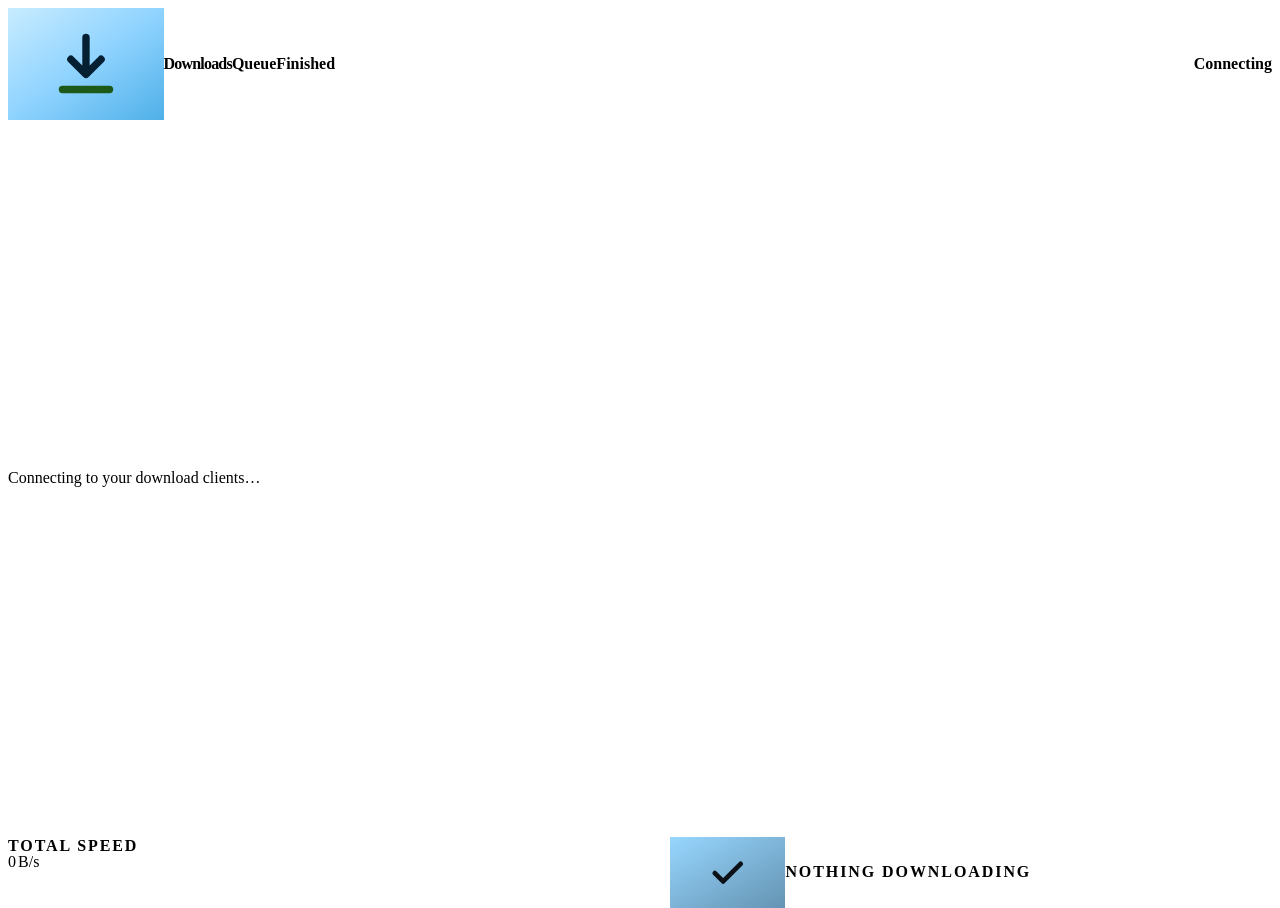
<file: plugins/download-clients/view/index.html>
<!doctype html>
<html lang="en">
<head>
<meta charset="utf-8">
<meta name="viewport" content="width=device-width,initial-scale=1">
<title>Downloads</title>
<link rel="stylesheet" href="style.css">
<script defer src="model.js"></script>
<script defer src="view.js"></script>
</head>
<body class="dl-surface">
<main class="downloads" id="main" data-show="now">
  <header class="top">
    <div class="brand">
      <span class="mark" aria-hidden="true"><svg viewBox="0 0 24 24"><path d="M12 4v10.5M7.5 10.5 12 15l4.5-4.5"/><path class="bar" d="M5 19.5h14"/></svg></span>
      <b>Downloads</b>
    </div>
    <div class="tabs" role="group" aria-label="Show">
      <button class="tab" id="tabNow" type="button" aria-pressed="true" data-pane="now">Speed</button>
      <button class="tab" id="tabQueue" type="button" aria-pressed="false" data-pane="queue">Queue <span class="count" id="tabQueueCount"></span></button>
      <button class="tab" id="tabDone" type="button" aria-pressed="false" data-pane="done">Finished</button>
    </div>
    <p class="stats" id="stats" aria-live="polite"></p>
    <div class="status" id="status" data-kind="loading" role="status">
      <span class="dot" aria-hidden="true"></span><span class="status-text" id="statusText">Connecting</span><span class="status-short" id="statusShort"></span>
      <button class="dl-button retry" id="statusRetry" type="button" data-retry hidden>Retry</button>
    </div>
  </header>

  <div class="stage" id="stage" hidden>
    <section class="pane now" id="nowPane" aria-label="Speed">
      <div class="meter">
        <svg class="trend" id="trend" viewBox="0 0 600 200" preserveAspectRatio="none" aria-hidden="true">
          <defs><linearGradient id="trendFill" x1="0" y1="0" x2="0" y2="1"><stop offset="0" class="from"/><stop offset="1" class="to"/></linearGradient></defs>
          <path class="area" id="trendArea" fill="url(#trendFill)"/><path class="line" id="trendLine" vector-effect="non-scaling-stroke"/>
        </svg>
        <div class="readout">
          <p class="eyebrow">Total speed</p>
          <p class="speed"><strong id="speed">0</strong><span class="unit" id="speedUnit">B/s</span></p>
          <p class="peak" id="peak"></p>
        </div>
      </div>
      <ul class="clients" id="clients" aria-label="Download clients"></ul>
    </section>

    <section class="pane queue" id="queuePane" aria-labelledby="queueTitle">
      <header class="pane-head"><h2 class="dl-caption" id="queueTitle">Queue</h2><span class="count" id="queueCount"></span></header>
      <div class="cards" id="cards" tabindex="0" aria-label="Downloads"></div>
      <article class="card idle" id="idle" hidden>
        <div class="head"><span class="tile" aria-hidden="true"><svg viewBox="0 0 24 24"><path d="M5 12.5l4.5 4.5L19 7.5"/></svg></span><p class="eyebrow">Nothing downloading</p></div>
        <h3 class="title" id="idleTitle"></h3>
        <p class="meta" id="idleMeta"></p>
      </article>
    </section>

    <section class="pane done" id="donePane" aria-labelledby="doneTitle">
      <header class="pane-head"><h2 class="dl-caption" id="doneTitle">Finished</h2><span class="count" id="doneCount"></span></header>
      <ol class="finished" id="finished" tabindex="0" aria-label="Finished downloads"></ol>
      <p class="dl-empty quiet" id="doneEmpty" hidden>Nothing has finished lately.</p>
    </section>
  </div>

  <p class="dl-loading whole" id="loading" role="status">Connecting to your download clients…</p>
  <div class="dl-error whole" id="failed" role="alert" hidden>
    <p id="failedText"></p>
    <div class="actions"><button class="dl-button" type="button" data-retry>Retry</button><button class="dl-button" type="button" data-settings>Check connections</button></div>
  </div>
  <p class="notice" id="notice" role="alert" hidden></p>
</main>
</body>
</html>
</file>
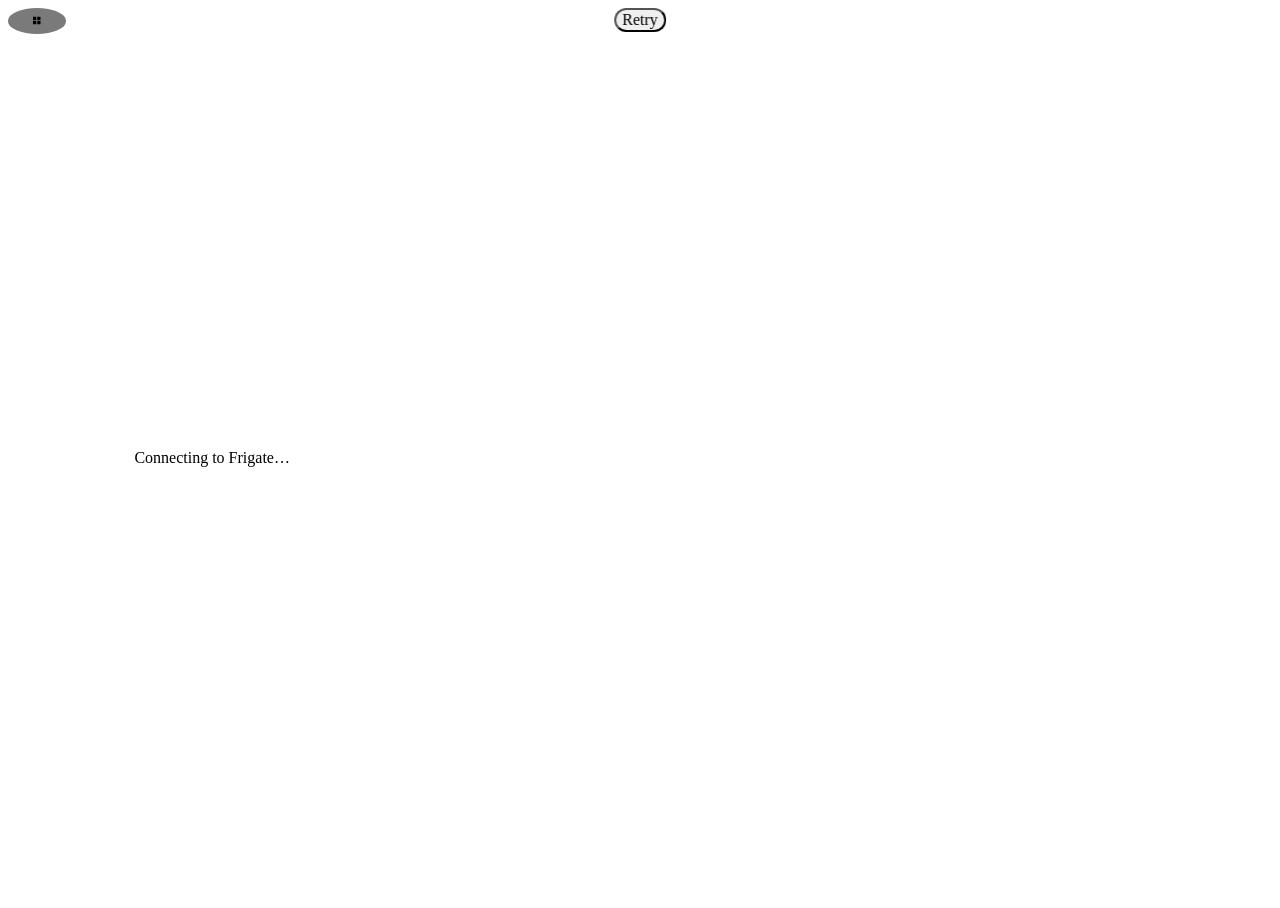
<file: plugins/frigate/view/index.html>
<!doctype html>
<html lang="en">
<head>
<meta charset="utf-8">
<meta name="viewport" content="width=device-width,initial-scale=1">
<title>Frigate</title>
<link rel="stylesheet" href="style.css">
<script defer src="model.js"></script>
<script defer src="player.js"></script>
<script defer src="crt.js"></script>
<script defer src="view.js"></script>
</head>
<body class="dl-surface">
<main class="frigate" id="main" data-look="standard" data-state="loading">
  <div class="wall" id="wall" aria-label="Cameras"></div>

  <button class="back" id="back" type="button" hidden aria-label="Show all cameras">
    <svg viewBox="0 0 24 24" aria-hidden="true"><path d="M4 4h7v7H4zM13 4h7v7h-7zM4 13h7v7H4zM13 13h7v7h-7z"/></svg>
  </button>

  <div class="banner" id="banner" role="status" hidden>
    <span class="banner-dot" aria-hidden="true"></span>
    <span class="banner-text" id="bannerText"></span>
    <button class="dl-button" type="button" data-retry>Retry</button>
    <button class="dl-button" type="button" data-fix hidden>Check connection</button>
  </div>

  <p class="dl-loading whole" id="loading" role="status">Connecting to Frigate…</p>
  <div class="dl-empty whole" id="unconnected" hidden>
    <p>Choose a Frigate connection for this widget.</p>
    <button class="dl-button" type="button" data-settings>Choose connection</button>
  </div>
  <div class="dl-empty whole" id="empty" hidden>
    <p id="emptyText"></p>
    <button class="dl-button" type="button" data-settings>Choose cameras</button>
  </div>
  <div class="dl-error whole" id="unavailable" role="alert" hidden>
    <p id="unavailableText"></p>
    <div class="actions"><button class="dl-button" type="button" data-retry>Retry</button><button class="dl-button" type="button" data-fix hidden>Check connection</button></div>
  </div>
  <div class="dl-error whole" id="stopped" role="alert" hidden>
    <p id="stoppedText"></p>
    <button class="dl-button" type="button" data-retry>Retry</button>
  </div>
</main>

<template id="tileTemplate">
  <div class="tile" role="button" tabindex="0">
    <div class="housing">
      <div class="bezel">
        <div class="screen">
          <img class="snap" alt="">
          <video class="video" muted playsinline disablepictureinpicture></video>
          <canvas class="paint" aria-hidden="true"></canvas>
          <canvas class="crt" aria-hidden="true"></canvas>
          <div class="noise" aria-hidden="true"></div>
          <div class="glass" aria-hidden="true"></div>
          <div class="pan" aria-hidden="true"><div class="pan-size"></div></div>
          <div class="osd" aria-hidden="true"><span class="osd-cam"></span><span class="osd-rec">● REC</span><span class="osd-date"></span><span class="osd-time"></span></div>
          <p class="message"></p>
          <span class="pill"><span class="pill-dot" aria-hidden="true"></span><span class="pill-text"></span></span>
          <span class="why"></span>
          <div class="caption">
            <span class="name"></span>
            <span class="detection"><span class="det-dot" aria-hidden="true"></span><span class="det-text"></span><span class="det-when"></span></span>
          </div>
        </div>
      </div>
      <div class="chin" aria-hidden="true">
        <span class="maker">NIGHTWATCH</span>
        <span class="model">CVM-1490</span>
        <span class="controls"><span class="knob"></span><span class="knob"></span><span class="power"><span class="led"></span></span></span>
      </div>
    </div>
  </div>
</template>
</body>
</html>
</file>
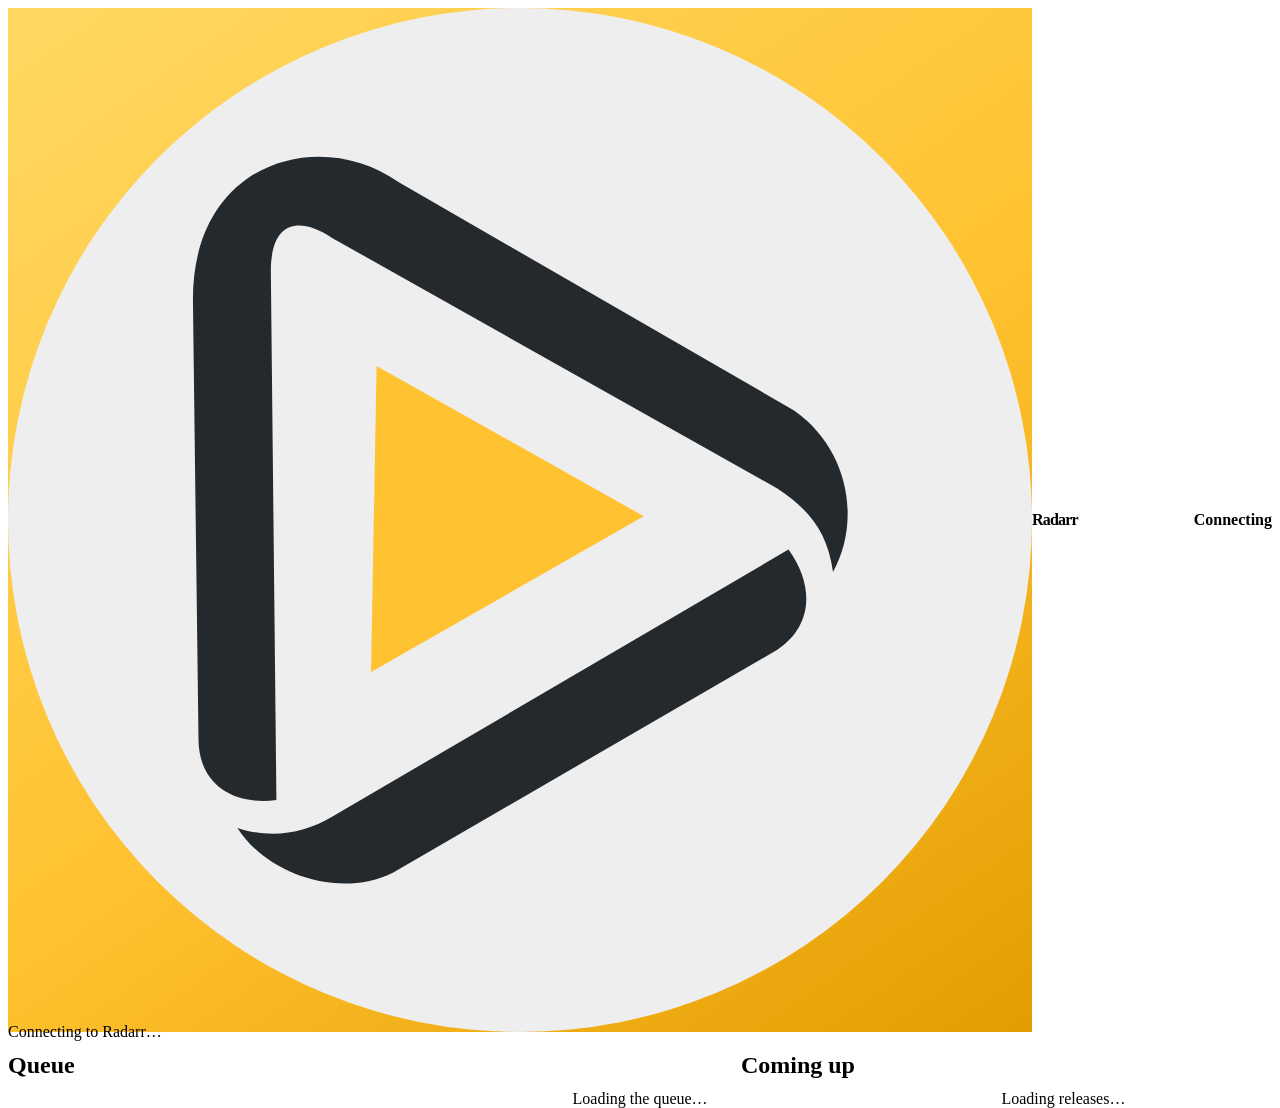
<file: plugins/radarr/view/index.html>
<!doctype html>
<html lang="en">
<head>
<meta charset="utf-8">
<meta name="viewport" content="width=device-width,initial-scale=1">
<title>Radarr</title>
<link rel="stylesheet" href="style.css">
<script defer src="model.js"></script>
<script defer src="view.js"></script>
</head>
<body class="dl-surface">
<main class="radarr" id="main" data-show="queue">
  <header class="top">
    <div class="brand">
      <img class="mark" src="logo.svg" alt="">
      <b>Radarr</b>
    </div>
    <p class="server" id="server"></p>
    <div class="tabs" role="group" aria-label="Show">
      <button class="tab" id="tabQueue" type="button" aria-pressed="true" data-pane="queue">Queue <span class="count" id="tabQueueCount"></span></button>
      <button class="tab" id="tabUpcoming" type="button" aria-pressed="false" data-pane="upcoming">Coming up <span class="count" id="tabUpcomingCount"></span></button>
    </div>
    <p class="stats" id="stats" aria-live="polite"></p>
    <div class="status" id="status" data-kind="loading" role="status">
      <span class="dot" aria-hidden="true"></span><span class="status-text" id="statusText">Connecting</span><span class="status-short" id="statusShort"></span>
      <button class="dl-button retry" id="statusRetry" type="button" data-retry hidden>Retry</button>
    </div>
  </header>

  <div class="stage" id="stage" hidden>
    <section class="pane queue" id="queuePane" aria-labelledby="queueTitle">
      <header class="pane-head"><h2 class="dl-caption" id="queueTitle">Queue</h2><span class="count" id="queueCount"></span></header>
      <div class="cards" id="queueCards" tabindex="0" aria-label="Downloads"></div>
      <article class="card idle" id="queueIdle" hidden>
        <div class="backdrop"><img alt=""></div>
        <div class="film">
          <div class="sleeve"><span class="ph"></span><img alt=""></div>
          <div class="copy">
            <p class="eyebrow">Nothing downloading</p>
            <h3 class="title" id="idleTitle"></h3>
            <p class="meta" id="idleMeta"></p>
          </div>
        </div>
      </article>
      <p class="dl-loading" id="queueLoading" role="status">Loading the queue…</p>
      <div class="dl-error" id="queueFailed" role="alert" hidden>
        <p id="queueFailedText"></p>
        <div class="actions"><button class="dl-button" type="button" data-retry>Retry</button><button class="dl-button" type="button" data-fix hidden>Check connection</button></div>
      </div>
    </section>

    <section class="pane upcoming" id="upcomingPane" aria-labelledby="upcomingTitle">
      <header class="pane-head"><h2 class="dl-caption" id="upcomingTitle">Coming up</h2><span class="count" id="upcomingCount"></span></header>
      <ol class="shelf" id="shelf" tabindex="0" aria-label="Releases coming up"></ol>
      <p class="dl-loading" id="upcomingLoading" role="status">Loading releases…</p>
      <div class="dl-empty" id="upcomingEmpty" hidden>
        <p id="upcomingEmptyText"></p>
        <button class="dl-button" type="button" data-settings>Change what’s shown</button>
      </div>
      <div class="dl-error" id="upcomingFailed" role="alert" hidden>
        <p id="upcomingFailedText"></p>
        <div class="actions"><button class="dl-button" type="button" data-retry>Retry</button><button class="dl-button" type="button" data-fix hidden>Check connection</button></div>
      </div>
    </section>
  </div>

  <p class="dl-loading whole" id="loading" role="status">Connecting to Radarr…</p>
  <div class="dl-empty whole" id="unconnected" hidden>
    <p>Choose a Radarr server for this widget.</p>
    <button class="dl-button" type="button" data-settings>Choose a server</button>
  </div>
  <div class="dl-error whole" id="unavailable" role="alert" hidden>
    <p id="unavailableText"></p>
    <div class="actions"><button class="dl-button" type="button" data-retry>Retry</button><button class="dl-button" type="button" data-fix hidden>Check connection</button></div>
  </div>
  <div class="dl-error whole" id="stopped" role="alert" hidden>
    <p id="stoppedText"></p>
    <button class="dl-button" type="button" data-retry>Retry</button>
  </div>
</main>
</body>
</html>
</file>
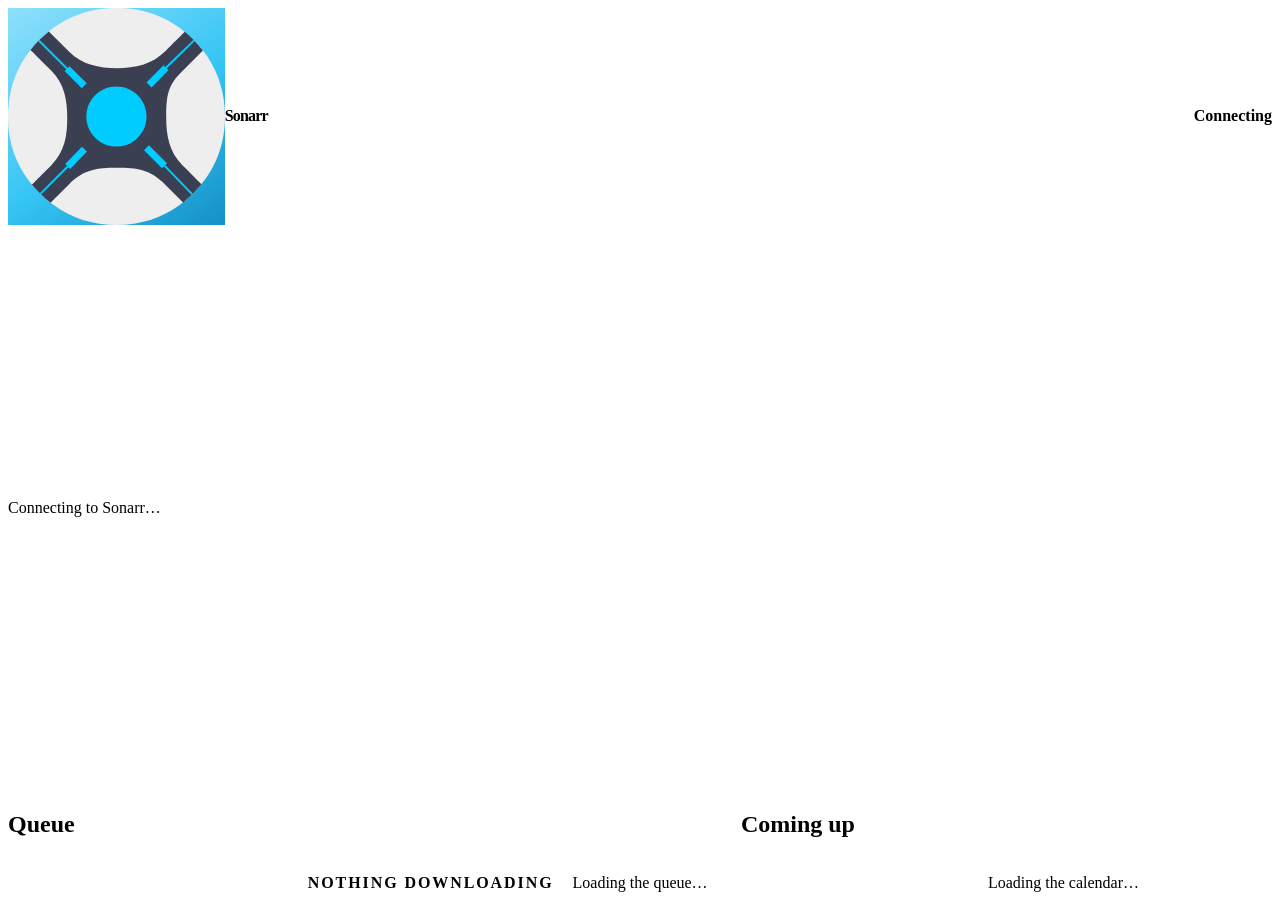
<file: plugins/sonarr/view/index.html>
<!doctype html>
<html lang="en">
<head>
<meta charset="utf-8">
<meta name="viewport" content="width=device-width,initial-scale=1">
<title>Sonarr</title>
<link rel="stylesheet" href="style.css">
<script defer src="model.js"></script>
<script defer src="view.js"></script>
</head>
<body class="dl-surface">
<main class="sonarr" id="main" data-show="upcoming">
  <header class="top">
    <div class="brand">
      <img class="mark" src="logo.svg" alt="">
      <b>Sonarr</b>
    </div>
    <p class="server" id="server"></p>
    <div class="tabs" role="group" aria-label="Show">
      <button class="tab" id="tabQueue" type="button" aria-pressed="false" data-pane="queue">Queue <span class="count" id="tabQueueCount"></span></button>
      <button class="tab" id="tabUpcoming" type="button" aria-pressed="true" data-pane="upcoming">Coming up <span class="count" id="tabUpcomingCount"></span></button>
    </div>
    <p class="stats" id="stats" aria-live="polite"></p>
    <div class="status" id="status" data-kind="loading" role="status">
      <span class="dot" aria-hidden="true"></span><span class="status-text" id="statusText">Connecting</span><span class="status-short" id="statusShort"></span>
      <button class="dl-button retry" id="statusRetry" type="button" data-retry hidden>Retry</button>
    </div>
  </header>

  <div class="stage" id="stage" hidden>
    <section class="pane queue" id="queuePane" aria-labelledby="queueTitle">
      <header class="pane-head"><h2 class="dl-caption" id="queueTitle">Queue</h2><span class="count" id="queueCount"></span></header>
      <div class="cards" id="queueCards" tabindex="0" aria-label="Downloads"></div>
      <article class="card idle" id="queueIdle" hidden>
        <div class="backdrop"><img alt=""></div>
        <div class="film">
          <div class="sleeve"><span class="ph"></span><img alt=""></div>
          <div class="copy">
            <p class="eyebrow">Nothing downloading</p>
            <h3 class="title" id="idleTitle"></h3>
            <p class="meta" id="idleMeta"></p>
          </div>
        </div>
      </article>
      <p class="dl-loading" id="queueLoading" role="status">Loading the queue…</p>
      <div class="dl-error" id="queueFailed" role="alert" hidden>
        <p id="queueFailedText"></p>
        <div class="actions"><button class="dl-button" type="button" data-retry>Retry</button><button class="dl-button" type="button" data-fix hidden>Check connection</button></div>
      </div>
    </section>

    <section class="pane upcoming" id="upcomingPane" aria-labelledby="upcomingTitle">
      <header class="pane-head"><h2 class="dl-caption" id="upcomingTitle">Coming up</h2><span class="count" id="upcomingCount"></span></header>
      <ol class="shelf" id="shelf" tabindex="0" aria-label="Episodes coming up"></ol>
      <p class="dl-loading" id="upcomingLoading" role="status">Loading the calendar…</p>
      <div class="dl-empty" id="upcomingEmpty" hidden>
        <p id="upcomingEmptyText"></p>
        <button class="dl-button" type="button" data-settings>Change what’s shown</button>
      </div>
      <div class="dl-error" id="upcomingFailed" role="alert" hidden>
        <p id="upcomingFailedText"></p>
        <div class="actions"><button class="dl-button" type="button" data-retry>Retry</button><button class="dl-button" type="button" data-fix hidden>Check connection</button></div>
      </div>
    </section>
  </div>

  <p class="dl-loading whole" id="loading" role="status">Connecting to Sonarr…</p>
  <div class="dl-empty whole" id="unconnected" hidden>
    <p>Choose a Sonarr connection for this widget.</p>
    <button class="dl-button" type="button" data-settings>Choose connection</button>
  </div>
  <div class="dl-error whole" id="unavailable" role="alert" hidden>
    <p id="unavailableText"></p>
    <div class="actions"><button class="dl-button" type="button" data-retry>Retry</button><button class="dl-button" type="button" data-fix hidden>Check connection</button></div>
  </div>
  <div class="dl-error whole" id="stopped" role="alert" hidden>
    <p id="stoppedText"></p>
    <button class="dl-button" type="button" data-retry>Retry</button>
  </div>
</main>
</body>
</html>
</file>
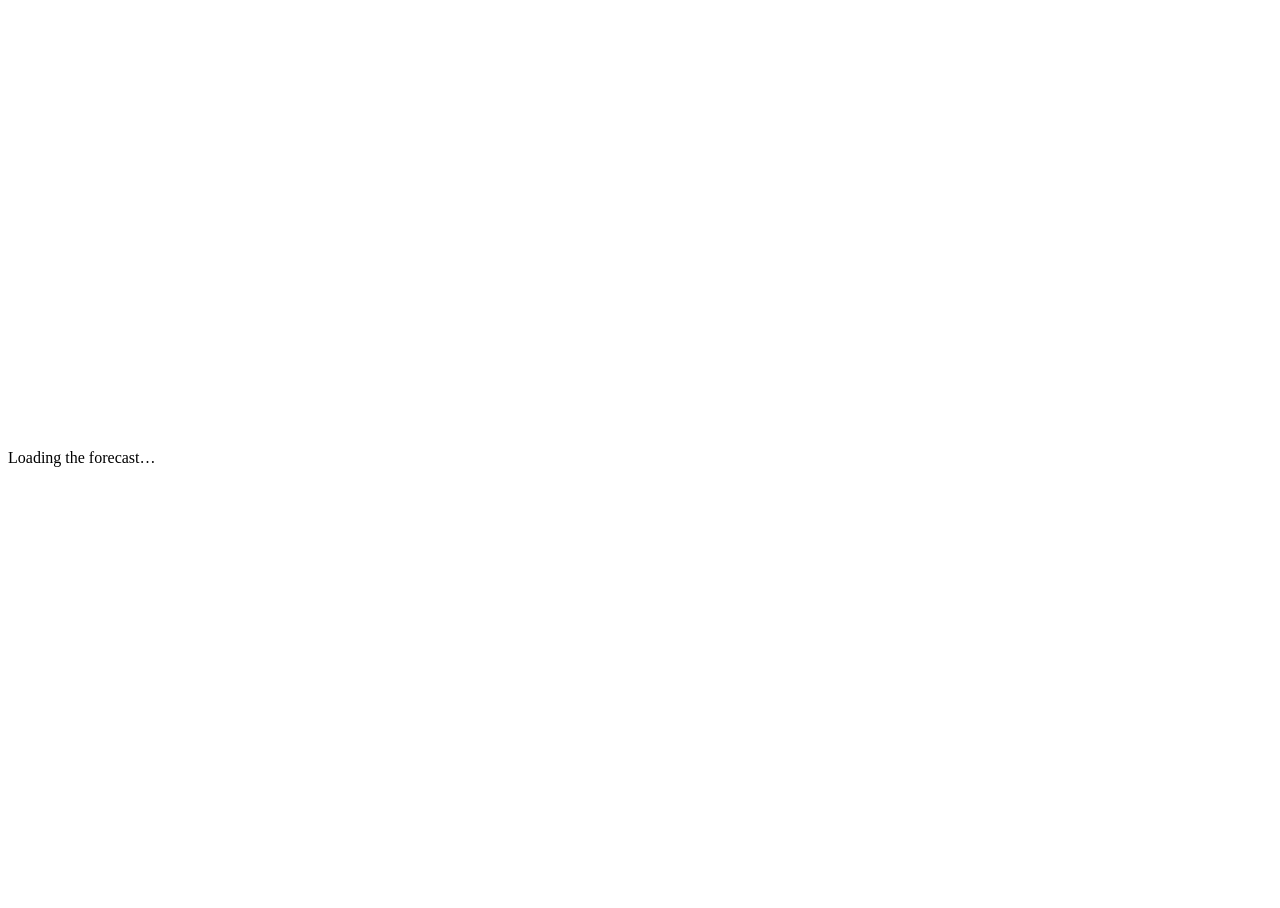
<file: plugins/weather-example/view/index.html>
<!doctype html>
<html lang="en">
<head>
<meta charset="utf-8">
<meta name="viewport" content="width=device-width,initial-scale=1">
<title>Weather (example)</title>
<link rel="stylesheet" href="style.css">
<script defer src="model.js"></script>
<script defer src="view.js"></script>
</head>
<body class="dl-surface">
<main class="weather">
  <div class="content" id="content" hidden>
    <section class="now" aria-live="polite">
      <p class="dl-caption place" id="place"></p>
      <p class="dl-reading"><strong id="temp">—</strong><span class="dl-unit" id="unit"></span></p>
      <p class="label" id="label"></p>
      <p class="detail" id="detail"></p>
      <p class="stale" id="stale" hidden><span id="staleText"></span><button class="dl-button" id="staleRetry" type="button">Retry</button></p>
    </section>
    <figure class="dl-panel next">
      <figcaption class="dl-caption">Next 24 hours</figcaption>
      <svg id="chart" viewBox="0 0 240 80" preserveAspectRatio="none" role="img" aria-label="Temperatures for the next 24 hours"></svg>
      <ol class="hours" id="hours"></ol>
    </figure>
  </div>
  <p class="dl-loading" id="loading" role="status">Loading the forecast…</p>
  <div class="dl-empty" id="empty" hidden>
    <p id="emptyText"></p>
    <button class="dl-button" id="emptyAction" type="button">Choose a place</button>
  </div>
  <div class="dl-error" id="failed" role="alert" hidden>
    <p id="failedText"></p>
    <button class="dl-button" id="retry" type="button">Retry</button>
  </div>
</main>
</body>
</html>
</file>
<file: plugins/download-clients/view/style.css>
/* Downloads. Type, panels, buttons and states come from Dashledge's ui kit (--dl-* tokens and
   dl-* classes), in the same design as Radarr. Colours of its own are the sky blue
   that identifies Downloads (its mark and the glow behind the header) and each product's colour
   (SABnzbd yellow, NZBGet green, qBittorrent blue), which says where a download comes from.
   Sizes are reference pixels times --dl-scale, so a placement keeps its physical size at the
   native viewport (2560 × 720 on the Edge). */
:root{
  --s:var(--dl-scale);
  --brand:#8fd3ff;
  --brand-2:#b6f36a;
  --sab:#f5c518;
  --nzbget:#5fbf55;
  --qbt:#4e8fe0;
  --glass:color-mix(in srgb,var(--dl-bg) 72%,transparent);
  --line:color-mix(in srgb,var(--dl-text) 12%,transparent);
  --well:color-mix(in srgb,var(--dl-text) 14%,transparent);
  --scrim:color-mix(in srgb,var(--dl-bg) 86%,transparent);
  --on-fill:var(--dl-bg);
  --warn:#f5c86a;
  --wash:color-mix(in srgb,var(--dl-accent) 16%,transparent);
  --radius-lg:calc(16px*var(--s));
  --radius-md:calc(10px*var(--s));
}
html,body{height:100%}
body{overflow:hidden;background:radial-gradient(ellipse 70% 120% at 0% -55%,color-mix(in srgb,var(--brand) 16%,transparent),transparent 62%),radial-gradient(ellipse 60% 90% at 100% 130%,color-mix(in srgb,var(--dl-accent) 9%,transparent),transparent 60%),var(--dl-bg)}
.downloads{box-sizing:border-box;height:100%;padding:calc(8px*var(--s)) var(--dl-gap) var(--dl-gap);display:grid;grid-template-rows:auto minmax(0,1fr);gap:calc(10px*var(--s))}
.downloads>.whole{grid-row:2;align-self:center}
.dl-error p{margin:0;max-width:32em}
.actions{display:flex;gap:var(--dl-gap);justify-content:center;flex-wrap:wrap}
button{font:inherit;color:inherit;touch-action:manipulation}
/* Each product's colour, for its tile and the glow behind its card. */
[data-type=sabnzbd]{--client:var(--sab)}
[data-type=nzbget]{--client:var(--nzbget)}
[data-type=qbittorrent]{--client:var(--qbt)}

/* ---- Header: the Downloads mark, the queue's figures and a live status chip. */
.top{display:flex;align-items:center;gap:calc(14px*var(--s));min-width:0;min-height:calc(52px*var(--s))}
.brand{display:flex;align-items:center;gap:calc(10px*var(--s));flex:none}
.mark{display:grid;place-items:center;width:calc(36px*var(--s));height:calc(36px*var(--s));border-radius:calc(10px*var(--s));background:linear-gradient(145deg,#c8ecff,var(--brand) 50%,#4fb0e8);box-shadow:0 calc(4px*var(--s)) calc(14px*var(--s)) color-mix(in srgb,var(--brand) 35%,transparent),inset 0 1px 0 #ffffff80}
.mark svg{width:72%;height:72%;fill:none;stroke:#062033;stroke-width:2.2;stroke-linecap:round;stroke-linejoin:round}
.mark .bar{stroke:#1d5a1a}
.brand b{font-size:calc(26px*var(--s));font-weight:740;letter-spacing:-.05em}
.stats{display:flex;justify-content:flex-end;gap:calc(18px*var(--s));flex:1 1 auto;min-width:0;margin:0;color:var(--dl-sub);font-size:calc(19px*var(--s));font-variant-numeric:tabular-nums;white-space:nowrap;overflow:hidden}
.stats span{display:inline-flex;align-items:center;gap:calc(18px*var(--s))}
.stats span+span::before{content:"";width:calc(4px*var(--s));height:calc(4px*var(--s));border-radius:50%;background:var(--dl-sub);opacity:.6}
.stats span:first-child{color:var(--dl-text);font-weight:600}
.stats [data-tone=warning]{color:var(--warn)}
.status{display:flex;align-items:center;gap:calc(9px*var(--s));flex:none;min-height:var(--dl-tap);padding:0 calc(16px*var(--s));box-sizing:border-box;border:1px solid var(--line);border-radius:999px;color:var(--dl-sub);font-size:calc(18px*var(--s));font-weight:620;white-space:nowrap}
.status:has(.retry:not([hidden])){padding-right:calc(5px*var(--s))}
.status-short{display:none}
.status .dot{width:calc(10px*var(--s));height:calc(10px*var(--s));border-radius:50%;background:currentColor;flex:none}
.status[data-kind=live]{color:var(--dl-accent);background:var(--wash);border-color:transparent}
.status[data-kind=live] .dot{box-shadow:0 0 0 calc(4px*var(--s)) var(--wash)}
.status[data-kind=idle]{color:var(--dl-text)}
.status[data-kind=idle] .dot{background:none;box-shadow:inset 0 0 0 calc(2px*var(--s)) var(--dl-accent)}
.status[data-kind=paused]{color:var(--dl-text)}
.status[data-kind=paused] .dot{border-radius:1px;width:calc(9px*var(--s));background:linear-gradient(90deg,currentColor 35%,transparent 35% 65%,currentColor 65%)}
.status[data-kind=stale]{color:var(--warn)}
.status .retry{min-height:var(--dl-tap);min-width:0;padding:0 calc(12px*var(--s));border-radius:999px;font-size:calc(16px*var(--s))}
/* The tabs show only where one pane fits at a time. */
.tabs{display:none;gap:calc(3px*var(--s));padding:calc(3px*var(--s));border:1px solid var(--line);border-radius:calc(12px*var(--s));background:var(--glass)}
.tab{display:inline-flex;align-items:center;gap:.45em;min-height:var(--dl-tap);padding:0 calc(16px*var(--s));border:0;border-radius:calc(9px*var(--s));background:none;color:var(--dl-sub);font-size:calc(18px*var(--s));font-weight:650;white-space:nowrap;cursor:pointer}
.tab[aria-pressed=true]{color:var(--dl-text);background:color-mix(in srgb,var(--dl-accent) 22%,var(--dl-panel))}
.tab:focus-visible{outline:2px solid var(--dl-accent);outline-offset:-2px}
.tab .count{color:var(--dl-accent);font-variant-numeric:tabular-nums}
.tab .count:empty{display:none}
.downloads[data-done=false] #tabDone{display:none}

/* ---- The stage: speed, the queue and what finished, side by side on the Edge. */
.stage{display:grid;grid-template-columns:minmax(0,.95fr) minmax(0,2fr) minmax(0,.9fr);gap:calc(18px*var(--s));min-height:0}
.downloads[data-done=false] .stage{grid-template-columns:minmax(0,.95fr) minmax(0,2.6fr)}
.downloads[data-done=false] #donePane{display:none}
.downloads[data-queue=empty] .stage{grid-template-columns:minmax(0,1.25fr) minmax(0,1.3fr) minmax(0,1.1fr)}
.pane{display:grid;grid-template-rows:auto minmax(0,1fr);gap:calc(8px*var(--s));min-height:0;min-width:0}
.pane-head{display:flex;align-items:baseline;justify-content:space-between;gap:var(--dl-gap);min-height:calc(30px*var(--s))}
.pane-head .count{color:var(--dl-sub);font-size:var(--dl-small);font-variant-numeric:tabular-nums}
.cards,.finished,.clients{scrollbar-width:none;overscroll-behavior:contain}
.cards::-webkit-scrollbar,.finished::-webkit-scrollbar,.clients::-webkit-scrollbar{display:none}
.cards:focus-visible,.finished:focus-visible{outline:2px solid var(--dl-accent);outline-offset:2px;border-radius:var(--radius-lg)}
.eyebrow{margin:0;font-size:var(--dl-small);font-weight:750;letter-spacing:.12em;text-transform:uppercase;color:var(--dl-sub);white-space:nowrap;overflow:hidden;text-overflow:ellipsis}

/* ---- Speed: the total reading over a live graph of the last few minutes, then each client. */
.now{grid-template-rows:minmax(0,1fr) auto;gap:calc(12px*var(--s))}
.meter{position:relative;isolation:isolate;display:grid;align-content:start;min-height:0;overflow:hidden;border:1px solid var(--line);border-radius:var(--radius-lg);background:linear-gradient(160deg,color-mix(in srgb,var(--brand) 9%,var(--dl-panel)),var(--dl-bg));box-shadow:0 calc(8px*var(--s)) calc(24px*var(--s)) #0006,inset 0 1px 0 var(--line);container-type:size}
/* The graph fills the lower part of the card, edge to edge, behind the reading's foot. */
.trend{position:absolute;left:0;right:0;bottom:0;z-index:-1;display:block;width:100%;height:58%;overflow:visible}
.trend .from{stop-color:var(--dl-accent);stop-opacity:.42}
.trend .to{stop-color:var(--dl-accent);stop-opacity:0}
.trend .line{fill:none;stroke:var(--dl-accent);stroke-width:calc(2.5px*var(--s));stroke-linejoin:round;filter:drop-shadow(0 0 calc(6px*var(--s)) color-mix(in srgb,var(--dl-accent) 70%,transparent))}
.downloads[data-paused=true] .trend{opacity:.35}
.readout{display:grid;grid-template-columns:minmax(0,1fr) auto;column-gap:var(--dl-gap);row-gap:calc(6px*var(--s));padding:calc(16px*var(--s)) calc(20px*var(--s))}
.readout .speed{grid-column:1/-1;text-shadow:0 calc(2px*var(--s)) calc(14px*var(--s)) var(--dl-bg)}
.readout p{margin:0}
.speed{display:flex;align-items:baseline;gap:.18em;min-width:0;white-space:nowrap;font-variant-numeric:tabular-nums;line-height:.92}
/* The reading fits the card's width and height: "123 MB/s" is about 3.6em wide. */
.speed strong{font-size:clamp(calc(40px*var(--s)),min(25cqi,30cqh),calc(150px*var(--s)));font-weight:300;letter-spacing:-.05em}
.speed .unit{font-size:clamp(calc(18px*var(--s)),min(8cqi,10cqh),calc(40px*var(--s)));color:var(--dl-sub);font-weight:500}
.peak{grid-area:1/2;color:var(--dl-sub);font-size:var(--dl-small);font-variant-numeric:tabular-nums;white-space:nowrap}
.clients{list-style:none;margin:0;padding:0;display:grid;gap:calc(6px*var(--s));max-height:calc(52vh);overflow-y:auto}
.client{display:grid;grid-template-columns:auto minmax(0,1fr) auto;grid-template-areas:"tile who act" "tile note act";align-items:center;column-gap:calc(12px*var(--s));row-gap:calc(2px*var(--s));padding:calc(8px*var(--s)) calc(8px*var(--s)) calc(8px*var(--s)) calc(10px*var(--s));border:1px solid var(--line);border-radius:var(--radius-md);background:var(--glass)}
.client .tile{grid-area:tile}
.client .who{grid-area:who;display:flex;gap:.5em;align-items:baseline;min-width:0;white-space:nowrap;overflow:hidden}
.client .who strong{font-weight:620;overflow:hidden;text-overflow:ellipsis}
.client .product{color:var(--dl-sub);font-size:var(--dl-small)}
.client .note{grid-area:note;color:var(--dl-sub);font-size:var(--dl-small);font-variant-numeric:tabular-nums;white-space:nowrap;overflow:hidden;text-overflow:ellipsis}
.client .act{grid-area:act;min-width:calc(var(--dl-tap)*2);min-height:var(--dl-tap);border-radius:999px}
.client .act[aria-pressed=true]{background:var(--wash);color:var(--dl-accent);border-color:transparent}
.client[data-state=failed] .note,.client[data-state=stale] .note{color:var(--warn)}
.client[data-state=failed],.client[data-state=stale]{border-color:color-mix(in srgb,var(--warn) 45%,transparent)}
.client[data-state=paused] .note{color:var(--dl-accent)}
/* A product's tile: its initials on its colour. */
.tile{display:grid;place-items:center;flex:none;width:calc(40px*var(--s));height:calc(40px*var(--s));border-radius:calc(10px*var(--s));background:linear-gradient(150deg,color-mix(in srgb,var(--client,var(--brand)) 92%,#fff),color-mix(in srgb,var(--client,var(--brand)) 70%,#000));color:#0c1017;font-size:calc(14px*var(--s));font-weight:800;letter-spacing:-.02em;box-shadow:0 calc(3px*var(--s)) calc(10px*var(--s)) color-mix(in srgb,var(--client,var(--brand)) 30%,transparent),inset 0 1px 0 #ffffff70}
.tile svg{width:62%;height:62%;fill:none;stroke:currentColor;stroke-width:2.6;stroke-linecap:round;stroke-linejoin:round}
.tile[data-logo]:not([data-logo=""]){background:none;box-shadow:none;border-radius:0}
.tile img{display:block;width:100%;height:100%}

/* ---- Queue cards: the product's colour glowing behind each download's name and progress. */
.cards[data-more=true]{mask-image:linear-gradient(90deg,#000 calc(100% - calc(60px*var(--s))),transparent)}
/* Cards share the width up to three at a time, but never shrink below a readable card. */
.cards{--min-card:calc(380px*var(--s));display:grid;grid-auto-flow:column;grid-auto-columns:max(min(100%,var(--min-card)),calc((100% - (var(--cols,1) - 1)*var(--dl-gap))/var(--cols,1)));gap:var(--dl-gap);overflow-x:auto;overflow-y:hidden;scroll-snap-type:x proximity;touch-action:pan-x;min-height:0}
.cards[hidden]{display:none}
.card{position:relative;isolation:isolate;display:grid;grid-template-rows:auto minmax(0,1fr) auto auto;gap:calc(10px*var(--s));min-width:0;min-height:0;margin:0;padding:calc(16px*var(--s)) calc(18px*var(--s)) calc(14px*var(--s));overflow:hidden;border:1px solid var(--line);border-radius:var(--radius-lg);background:radial-gradient(ellipse 90% 70% at 0% 0%,color-mix(in srgb,var(--client,var(--brand)) 22%,transparent),transparent 70%),linear-gradient(140deg,var(--dl-panel),var(--dl-bg));box-shadow:0 calc(8px*var(--s)) calc(24px*var(--s)) #0006,inset 0 1px 0 var(--line);scroll-snap-align:start}
.pane>.card{grid-row:2}
/* The product's initials, huge and faint, where a poster would be. */
.ghost{position:absolute;right:calc(-10px*var(--s));bottom:calc(-34px*var(--s));z-index:-1;font-size:calc(210px*var(--s));font-weight:900;letter-spacing:-.08em;line-height:1;color:var(--client,var(--brand));opacity:.07;pointer-events:none;user-select:none}
.ghost img{display:block;width:1em;height:1em}
.head{display:flex;align-items:center;gap:calc(12px*var(--s));min-width:0}
.label{display:grid;gap:calc(2px*var(--s));flex:1 1 auto;min-width:0}
.label p{margin:0}
.label .from{color:var(--dl-sub);font-size:var(--dl-small);white-space:nowrap;overflow:hidden;text-overflow:ellipsis}
.label .from:empty{display:none}
.card[data-tone=active] .eyebrow{color:var(--dl-accent)}
.card[data-tone=done] .eyebrow{color:var(--dl-text)}
.card[data-tone=warning] .eyebrow{color:var(--warn)}
.card[data-tone=failed] .eyebrow{color:var(--dl-danger)}
.toggle{flex:none;display:grid;place-items:center;width:var(--dl-tap);min-width:var(--dl-tap);height:var(--dl-tap);padding:0;border-radius:50%;background:var(--glass);border:1px solid var(--line);color:var(--dl-text)}
.toggle svg{width:calc(18px*var(--s));height:calc(18px*var(--s));fill:currentColor}
.toggle[aria-pressed=true]{background:var(--dl-accent);border-color:transparent;color:var(--on-fill)}
.title{margin:0;align-self:end;font-size:clamp(calc(22px*var(--s)),min(1.9vw,7vh),calc(40px*var(--s)));font-weight:700;letter-spacing:-.035em;line-height:1.08;overflow-wrap:anywhere;text-wrap:balance;overflow:hidden;display:-webkit-box;-webkit-box-orient:vertical;-webkit-line-clamp:4}
.meta{margin:0;color:var(--dl-sub);font-size:calc(18px*var(--s));line-height:1.3;font-variant-numeric:tabular-nums;white-space:nowrap;overflow:hidden;text-overflow:ellipsis}
.meta:empty{display:none}
.card[data-tone=failed] .meta{color:var(--dl-danger)}
.card[data-tone=warning] .meta{color:var(--warn)}
/* The rail: progress, then what's done and what's left; the percent is the reading. */
.rail{display:grid;grid-template-columns:minmax(0,1fr) auto;grid-template-rows:auto auto;column-gap:calc(16px*var(--s));row-gap:calc(6px*var(--s));align-items:end}
.track{grid-area:1/1;align-self:center;display:block;height:calc(8px*var(--s));border-radius:999px;background:var(--well);overflow:hidden;box-shadow:inset 0 1px calc(2px*var(--s)) #0008}
.track i{display:block;height:100%;width:0;border-radius:inherit;background:var(--dl-accent);box-shadow:0 0 calc(12px*var(--s)) color-mix(in srgb,var(--dl-accent) 70%,transparent);transition:width .8s ease-out}
.card[data-tone=warning] .track i{background:var(--warn);box-shadow:none}
.card[data-tone=failed] .track i{background:var(--dl-danger);box-shadow:none}
.card:is([data-tone=paused],[data-tone=waiting]) .track i{background:var(--dl-sub);box-shadow:none}
.card[data-tone=done] .track i{background:var(--client,var(--dl-text));box-shadow:none}
.card[data-state=processing] .track i{background:linear-gradient(90deg,var(--dl-accent),color-mix(in srgb,var(--dl-accent) 40%,var(--dl-text)),var(--dl-accent));background-size:200% 100%}
.pct{grid-area:1/2/3/3;align-self:end;min-width:3.6ch;text-align:right;font-size:calc(40px*var(--s));font-weight:300;letter-spacing:-.04em;line-height:.95;font-variant-numeric:tabular-nums}
.pct:empty{display:none}
.sub{grid-area:2/1;display:flex;justify-content:space-between;gap:var(--dl-gap);margin:0;color:var(--dl-sub);font-size:var(--dl-small);font-variant-numeric:tabular-nums;white-space:nowrap;overflow:hidden}
.sub .amount{min-width:0;overflow:hidden;text-overflow:ellipsis}
.sub .left{flex:none;color:var(--dl-text);font-weight:600}
/* An idle queue: what finished last, featured. */
.card.idle{grid-template-rows:auto minmax(0,1fr) auto;background:radial-gradient(ellipse 90% 70% at 0% 0%,color-mix(in srgb,var(--brand) 18%,transparent),transparent 70%),linear-gradient(140deg,var(--dl-panel),var(--dl-bg))}
.card.idle .tile{--client:var(--dl-accent)}
.card.idle .eyebrow{color:var(--dl-accent)}
.card.idle .meta{white-space:normal}

/* ---- Finished: the last day's downloads, newest first. */
.finished{list-style:none;margin:0;padding:0;display:grid;align-content:start;gap:calc(6px*var(--s));overflow-y:auto;min-height:0;touch-action:pan-y}
.fin{display:grid;grid-template-columns:auto minmax(0,1fr) auto;align-items:center;gap:calc(12px*var(--s));padding:calc(10px*var(--s)) calc(12px*var(--s));border:1px solid var(--line);border-radius:var(--radius-md);background:var(--glass)}
.tick{display:grid;place-items:center;width:calc(28px*var(--s));height:calc(28px*var(--s));border-radius:50%;background:color-mix(in srgb,var(--client,var(--dl-accent)) 22%,transparent);box-shadow:inset 0 0 0 calc(2px*var(--s)) var(--client,var(--dl-accent))}
.tick::after{content:"";width:28%;height:52%;margin-top:-14%;border:solid var(--dl-text);border-width:0 calc(2.5px*var(--s)) calc(2.5px*var(--s)) 0;transform:rotate(45deg)}
.fin[data-ok=false] .tick{background:color-mix(in srgb,var(--dl-danger) 22%,transparent);box-shadow:inset 0 0 0 calc(2px*var(--s)) var(--dl-danger)}
.fin[data-ok=false] .tick::after{content:"!";width:auto;height:auto;margin:0;border:0;transform:none;font-weight:800;font-size:calc(16px*var(--s));color:var(--dl-danger)}
.fin .body{display:grid;gap:calc(2px*var(--s));min-width:0}
.fin .name{font-weight:600;white-space:nowrap;overflow:hidden;text-overflow:ellipsis}
.fin .meta{font-size:var(--dl-small)}
.fin .when{color:var(--dl-sub);font-size:var(--dl-small);white-space:nowrap;font-variant-numeric:tabular-nums}
.fin[data-ok=false] .when{color:var(--dl-danger)}
.quiet{grid-row:2;align-self:start;justify-self:start;margin:0;padding:calc(12px*var(--s)) 0;color:var(--dl-sub)}
.quiet[hidden]{display:none}
.notice{position:fixed;left:50%;bottom:var(--dl-gap);transform:translateX(-50%);max-width:80vw;margin:0;padding:calc(10px*var(--s)) calc(18px*var(--s));background:var(--dl-panel);border:1px solid var(--dl-danger);border-radius:999px;color:var(--dl-danger);box-shadow:0 calc(8px*var(--s)) calc(24px*var(--s)) #0008}

/* ---- Not wide enough for three: speed stays, and tabs switch the queue and what finished. */
@media (min-width:1000px) and (max-width:1599px){
  .tabs{display:flex}
  #tabNow{display:none}
  .stage,.downloads[data-queue=empty] .stage{grid-template-columns:minmax(0,1fr) minmax(0,2fr)}
  .downloads[data-show=queue] #donePane,.downloads[data-show=done] #queuePane{display:none}
  .pane:not(.now){grid-template-rows:minmax(0,1fr)}
  .pane:not(.now)>.pane-head{display:none}
  .pane:not(.now)>*{grid-row:1!important}
  .stats span:nth-child(n+3):not([data-tone]){display:none}
}

@media (prefers-reduced-motion:no-preference){
  .status[data-kind=live] .dot{animation:breathe 2.8s ease-in-out infinite}
  .card[data-state=processing] .track i{animation:sweep 2.4s linear infinite}
  .trend path{transition:d .6s ease-out}
  @keyframes breathe{50%{opacity:.45}}
  @keyframes sweep{to{background-position:-200% 0}}
}
@media (prefers-reduced-motion:reduce){.track i{transition:none}}

/* ---- One pane at a time where they don't fit side by side, with tabs in the header. */
@media (max-width:999px){
  .tabs{display:flex}
  .stats{display:none}
  .top{justify-content:space-between}
  .brand b{display:none}
  .stage,.downloads[data-done=false] .stage,.downloads[data-queue=empty] .stage{grid-template-columns:minmax(0,1fr)}
  .downloads[data-show=now] :is(#queuePane,#donePane),.downloads[data-show=queue] :is(#nowPane,#donePane),.downloads[data-show=done] :is(#nowPane,#queuePane){display:none}
  .pane:not(.now){grid-template-rows:minmax(0,1fr)}
  .pane-head{display:none}
  .pane:not(.now)>*{grid-row:1!important}
  .status .status-text{display:none}
  /* Stale data keeps its age on screen, even here, in short. */
  .status[data-kind=stale] .status-short{display:inline}
  .status{padding:0 calc(14px*var(--s))}
  .tabs{flex:0 1 auto;min-width:0}
  .tab{min-width:0;overflow:hidden}
}
/* Wide but not wide enough for three panes, and short: the speed beside its clients. */
@media (max-width:999px) and (min-aspect-ratio:2/1){
  .now{grid-template-columns:minmax(0,1fr) minmax(0,1fr);grid-template-rows:minmax(0,1fr)}
  .clients{max-height:none;align-content:start}
}
/* No room for the Retry pill beside the tabs: the stale chip itself retries. */
@media (max-width:760px){
  .status .retry{display:none}
  .status:has(.retry:not([hidden])){padding:0 calc(12px*var(--s));cursor:pointer}
}
/* Taller than wide-ish: cards stack, scrolling down. */
@media (max-width:999px) and (max-aspect-ratio:4/3){
  .cards{grid-auto-flow:row;grid-auto-columns:auto;grid-auto-rows:calc(210px*var(--s));overflow-x:hidden;overflow-y:auto;scroll-snap-type:y proximity;touch-action:pan-y}
  .cards[data-more=true]{mask-image:none}
  .card{gap:calc(6px*var(--s))}
  .title{font-size:calc(24px*var(--s));-webkit-line-clamp:2}
  .ghost{font-size:calc(150px*var(--s))}
  .pct{font-size:calc(32px*var(--s))}
  .card.idle{align-self:start;height:calc(240px*var(--s))}
}
/* Very narrow: smaller type, and the tabs share the width. */
@media (max-width:480px){
  .title{font-size:calc(21px*var(--s))}
  .sub .amount{display:none}
  .top{gap:calc(8px*var(--s))}
  .tabs{flex:1 1 auto;min-width:0}
  .tabs .tab{flex:1 1 auto;justify-content:center;padding:0 calc(6px*var(--s));font-size:calc(16px*var(--s))}
  .status,.status:has(.retry:not([hidden])){gap:calc(6px*var(--s));padding:0 calc(8px*var(--s));font-size:calc(15px*var(--s))}
  .tab .count{display:none}
  .mark{display:none}
  .client .product{display:none}
}
/* Short: a slimmer header, tighter cards, and one-line clients. */
@media (max-height:420px){
  .top{min-height:calc(44px*var(--s))}
  .mark{width:calc(30px*var(--s));height:calc(30px*var(--s))}
  .brand b{font-size:calc(22px*var(--s))}
  .pane-head{display:none}
  .pane:not(.now){grid-template-rows:minmax(0,1fr)}
  .pane:not(.now)>*{grid-row:1!important}
  .card{padding:calc(10px*var(--s)) calc(14px*var(--s)) calc(10px*var(--s));gap:calc(6px*var(--s))}
  .tile{width:calc(32px*var(--s));height:calc(32px*var(--s));font-size:calc(12px*var(--s))}
  .title{-webkit-line-clamp:2;font-size:clamp(calc(20px*var(--s)),min(1.6vw,8vh),calc(30px*var(--s)))}
  .meta{display:none}
  .pct{font-size:calc(30px*var(--s))}
  .sub .amount{display:none}
  .cards{--min-card:calc(330px*var(--s))}
  .ghost{font-size:calc(140px*var(--s))}
  .readout{padding:calc(10px*var(--s)) calc(14px*var(--s))}
  .client{grid-template-areas:"tile who act";padding:calc(4px*var(--s)) calc(4px*var(--s)) calc(4px*var(--s)) calc(6px*var(--s))}
  .client .note,.client .product{display:none}
  .client .tile{width:calc(30px*var(--s));height:calc(30px*var(--s));font-size:calc(11px*var(--s))}
  .now{gap:calc(8px*var(--s))}
  .clients{max-height:45vh}
  .fin{padding:calc(6px*var(--s)) calc(10px*var(--s))}
  .fin .meta{display:none}
}
/* Wide and short: the speed beside its clients. */
@media (min-width:1600px) and (max-height:420px){
  .now{grid-template-columns:minmax(0,1fr) minmax(0,1fr);grid-template-rows:minmax(0,1fr)}
  .clients{max-height:none;align-content:start}
  .stage{grid-template-columns:minmax(0,1.25fr) minmax(0,2fr) minmax(0,.9fr)}
}
/* The smallest tiles: the speed beside its clients, failing ones first. */
@media (max-width:640px) and (max-height:320px){
  .now{grid-template-columns:minmax(0,1.1fr) minmax(0,1fr);grid-template-rows:minmax(0,1fr)}
  .clients{max-height:none;align-content:start}
  .client[data-state=failed],.client[data-state=stale]{order:-1}
  .peak{display:none}
}
</file>
<file: plugins/frigate/view/style.css>
/* Frigate. The camera picture is what matters, so it runs edge to edge and everything else
   sits on it: the camera's name and what it saw at the bottom, a state pill at the top.
   Type, buttons and states come from Dashledge's ui kit (--dl-* tokens and dl-* classes).
   Tiles size their own text with container units, so a small tile in a grid and a full
   Edge keep the same proportions. The CRT look puts each camera in a monitor housing. */
:root{
  --s:var(--dl-scale);
  --live:#ff4d4d;
  --line:color-mix(in srgb,var(--dl-text) 14%,transparent);
  --glass:color-mix(in srgb,#000 52%,transparent);
  --wash:color-mix(in srgb,var(--dl-accent) 86%,transparent);
  --tile-gap:calc(6px*var(--s));
  --tile-radius:calc(12px*var(--s));
}
html,body{height:100%}
body{overflow:hidden}
.frigate{position:relative;box-sizing:border-box;height:100%;overflow:hidden}
.frigate>.whole{position:absolute;inset:0;margin:auto;height:max-content;max-width:80%}
.dl-empty p,.dl-error p{margin:0;max-width:34em}
.actions{display:flex;gap:var(--dl-gap);justify-content:center;flex-wrap:wrap}
button{font:inherit;color:inherit;touch-action:manipulation}

/* ---- The wall of tiles. The view positions each tile from the layout model. */
.wall{position:absolute;inset:calc(4px*var(--s));column-gap:var(--tile-gap)}
.tile{position:absolute;left:0;top:0;box-sizing:border-box;container-type:size;cursor:pointer;outline:none;-webkit-tap-highlight-color:transparent}
/* Tiles glide when the layout changes (a tap to full size and back), not when they first appear. */
.tile.placed{transition:transform .32s cubic-bezier(.2,.7,.2,1),width .32s cubic-bezier(.2,.7,.2,1),height .32s cubic-bezier(.2,.7,.2,1)}
.frigate[data-motion=reduced] .tile{transition:none}
.frigate[data-count="1"] .tile{cursor:default}
.tile:focus-visible .screen{outline:calc(3px*var(--s)) solid var(--dl-accent);outline-offset:calc(-3px*var(--s))}
.tile.edge-pressed .screen,.tile:active .screen{filter:brightness(.86)}
.housing,.bezel{height:100%;box-sizing:border-box}
.chin{display:none}
.screen{position:relative;height:100%;overflow:hidden;border-radius:var(--tile-radius);background:#050607;isolation:isolate}
.screen>img,.screen>video,.screen>canvas{position:absolute;inset:0;width:100%;height:100%;object-fit:cover;opacity:0;transition:opacity .25s}
/* Fill and drag: a scroll layer over the picture, sized to it; its scroll position is the
   part that shows. Invisible, and only scrollable when the picture overflows the tile. */
.pan{position:absolute;inset:0;overflow:hidden;scrollbar-width:none;overscroll-behavior:contain}
.pan::-webkit-scrollbar{display:none}
.pan-size{width:100%;height:100%}
.tile[data-pan=true] .pan{overflow:auto;cursor:grab}
.tile[data-pan=true] .pan:active{cursor:grabbing}
/* Video decodes in the hidden <video> and is drawn on the .paint canvas (see view.js). */
.tile[data-picture=paint] .paint{opacity:1}
.screen>img{opacity:0!important}
.screen>video{opacity:0!important}
.crt,.osd,.noise,.glass{display:none}

/* A camera without signal: a dark screen with faint diagonal lines behind the message. */
.tile[data-state=offline] .screen,.tile[data-state=off] .screen{background:repeating-linear-gradient(135deg,#ffffff06 0 calc(2px*var(--s)),transparent calc(2px*var(--s)) calc(14px*var(--s))),#08090a}
.message{position:absolute;inset:0;margin:auto;height:max-content;display:flex;align-items:center;justify-content:center;gap:.4em;
  font-size:clamp(calc(13px*var(--s)),6cqmin,calc(30px*var(--s)));font-weight:650;color:color-mix(in srgb,var(--dl-text) 88%,transparent);text-align:center;padding:0 1em}
.message::before{content:"";width:.9em;height:.9em;flex:none;background:currentColor;
  -webkit-mask:url("data:image/svg+xml,%3Csvg xmlns='http://www.w3.org/2000/svg' viewBox='0 0 24 24' fill='none' stroke='black' stroke-width='2.2' stroke-linecap='round'%3E%3Cpath d='M3 3l18 18M10.6 6H15a2 2 0 0 1 2 2v3l4-2.5v7.3M17 17.4V18a2 2 0 0 1-2 2H5a2 2 0 0 1-2-2V8a2 2 0 0 1 2-2h1'/%3E%3C/svg%3E") center/contain no-repeat}

/* ---- The state pill, top right. */
.pill{position:absolute;top:clamp(calc(5px*var(--s)),2.6cqmin,calc(16px*var(--s)));right:clamp(calc(5px*var(--s)),2.6cqmin,calc(16px*var(--s)));
  display:inline-flex;align-items:center;gap:.4em;padding:.28em .7em;border-radius:999px;background:var(--glass);
  -webkit-backdrop-filter:blur(10px);backdrop-filter:blur(10px);color:var(--dl-text);
  font-size:clamp(calc(11px*var(--s)),3.4cqmin,calc(17px*var(--s)));font-weight:680;letter-spacing:.04em;text-transform:uppercase;white-space:nowrap}
.pill-dot{width:.55em;height:.55em;border-radius:50%;background:var(--dl-sub);flex:none}
.tile[data-state=live] .pill-dot{background:var(--live);box-shadow:0 0 0 .2em color-mix(in srgb,var(--live) 30%,transparent)}
.tile[data-state=offline] .pill,.tile[data-state=error] .pill{color:var(--dl-danger)}
.tile[data-state=offline] .pill-dot,.tile[data-state=error] .pill-dot{background:var(--dl-danger)}
.tile[data-state=connecting] .pill-dot{background:none;border:.12em solid var(--dl-sub);border-top-color:var(--dl-accent);box-sizing:border-box}
@media (prefers-reduced-motion:no-preference){
  .tile[data-state=live] .pill-dot{animation:beat 2s ease-in-out infinite}
  .tile[data-state=connecting] .pill-dot{animation:dl-spin 1s linear infinite}
  @keyframes beat{50%{opacity:.45}}
  @keyframes dl-spin{to{transform:rotate(1turn)}}
}

/* Why live video is down, under the pill, until it plays. */
.why{position:absolute;top:calc(clamp(calc(5px*var(--s)),2.6cqmin,calc(16px*var(--s))) + 2.4em);right:clamp(calc(5px*var(--s)),2.6cqmin,calc(16px*var(--s)));
  max-width:70%;padding:.3em .6em;border-radius:calc(6px*var(--s));background:var(--glass);color:var(--dl-sub);
  font-size:clamp(calc(10px*var(--s)),2.6cqmin,calc(14px*var(--s)));text-align:right;overflow-wrap:anywhere}
.tile[data-size=tiny] .why,.frigate[data-look^=crt] .why{display:none}

/* ---- The caption: the camera's name and what it saw last. */
.caption{position:absolute;left:0;right:0;bottom:0;display:flex;align-items:flex-end;justify-content:space-between;gap:.6em;
  padding:2.2em clamp(calc(8px*var(--s)),3.4cqmin,calc(22px*var(--s))) clamp(calc(6px*var(--s)),2.8cqmin,calc(18px*var(--s)));
  background:linear-gradient(transparent,color-mix(in srgb,#000 72%,transparent));pointer-events:none;
  font-size:clamp(calc(12px*var(--s)),4.6cqmin,calc(30px*var(--s)))}
.name{min-width:0;overflow:hidden;text-overflow:ellipsis;white-space:nowrap;font-weight:720;letter-spacing:-.01em;text-shadow:0 1px 3px #0009}
.detection{display:inline-flex;align-items:center;gap:.4em;flex:none;max-width:60%;padding:.25em .65em;border-radius:999px;
  background:var(--glass);-webkit-backdrop-filter:blur(10px);backdrop-filter:blur(10px);font-size:.72em;font-weight:620;white-space:nowrap;font-variant-numeric:tabular-nums}
.det-dot{width:.55em;height:.55em;border-radius:50%;background:var(--dl-sub);flex:none}
.det-text{overflow:hidden;text-overflow:ellipsis}
.det-when{color:var(--dl-sub)}
.det-when:empty{display:none}
.detection[data-active=true]{background:var(--wash);color:var(--dl-bg)}
.detection[data-active=true] .det-dot{background:currentColor}
.tile[data-size=tiny] .det-when,.tile[data-size=tiny] .pill-text{display:none}
.tile[data-size=tiny] .pill{padding:.45em}
.tile[data-size=tiny] .detection{max-width:45%}

/* ---- Back to every camera, from one shown full size. */
.back{position:absolute;z-index:3;top:calc(14px*var(--s));left:calc(14px*var(--s));width:calc(56px*var(--s));height:calc(56px*var(--s));
  display:grid;place-items:center;padding:0;border:1px solid var(--line);border-radius:50%;background:var(--glass);
  -webkit-backdrop-filter:blur(12px);backdrop-filter:blur(12px);cursor:pointer}
.back svg{width:44%;height:44%;fill:var(--dl-text)}
.back:focus-visible{outline:2px solid var(--dl-accent);outline-offset:2px}
.back.edge-pressed,.back:active{background:color-mix(in srgb,var(--dl-accent) 40%,#000)}

/* ---- A failed read with cameras still on screen. */
.banner{position:absolute;z-index:4;left:50%;top:calc(12px*var(--s));transform:translateX(-50%);max-width:calc(100% - 140px*var(--s));
  display:flex;align-items:center;gap:calc(12px*var(--s));padding:calc(5px*var(--s)) calc(5px*var(--s)) calc(5px*var(--s)) calc(18px*var(--s));
  border:1px solid var(--line);border-radius:999px;background:color-mix(in srgb,var(--dl-bg) 82%,transparent);
  -webkit-backdrop-filter:blur(14px);backdrop-filter:blur(14px);font-size:calc(17px*var(--s));box-shadow:0 calc(6px*var(--s)) calc(24px*var(--s)) #0007}
.banner-dot{width:calc(10px*var(--s));height:calc(10px*var(--s));border-radius:50%;background:var(--dl-danger);flex:none}
.banner-text{min-width:0;overflow:hidden;text-overflow:ellipsis;white-space:nowrap}
.banner .dl-button{border-radius:999px;font-size:calc(16px*var(--s));flex:none}

/* ======================================================================================
   CRT security monitor. Each camera sits in a monitor: a plastic housing, a dark recessed
   bezel, a curved tube with rounded corners, the camera's on-screen display in a blocky
   monospace, and a chin with the maker's plate, two knobs and a power light. The colour
   monitor is charcoal; the black and white one is the putty grey of an old CCTV desk.
   ====================================================================================== */
.frigate[data-look^=crt]{--tile-gap:calc(12px*var(--s));
  background:radial-gradient(ellipse 120% 90% at 50% 0%,#24252a,#101113 70%),#101113}
.frigate[data-look^=crt] .wall{inset:calc(10px*var(--s))}
.frigate[data-look=crt]{--case-hi:#4a4c51;--case:#303236;--case-lo:#1c1d20;--case-ink:#0f1012;--case-text:#8d9097;--knob:#2a2b2f}
.frigate[data-look=crt-mono]{--case-hi:#ddd6c5;--case:#c3bba7;--case-lo:#a39b87;--case-ink:#6f6858;--case-text:#5d5749;--knob:#3b3a37}

.frigate[data-look^=crt] .housing{display:grid;grid-template-rows:minmax(0,1fr) auto;padding:3.6cqmin 3.6cqmin 0;border-radius:3.2cqmin;
  background:linear-gradient(180deg,var(--case-hi),var(--case) 22%,var(--case) 70%,var(--case-lo));
  box-shadow:inset 0 .35cqmin 0 color-mix(in srgb,#fff 30%,transparent),inset 0 -.5cqmin 0 color-mix(in srgb,#000 35%,transparent),
    0 1.4cqmin 3cqmin #000a}
.frigate[data-look^=crt] .bezel{padding:2.3cqmin;border-radius:3cqmin;
  background:radial-gradient(ellipse at 50% 30%,#232427,#0b0b0c 80%);
  box-shadow:inset 0 .6cqmin 1.4cqmin #000,inset 0 -.25cqmin 0 color-mix(in srgb,#fff 12%,transparent),0 .3cqmin 0 color-mix(in srgb,#fff 22%,transparent)}
.frigate[data-look^=crt] .screen{border-radius:9% / 12%;background:#020302;
  box-shadow:inset 0 0 4cqmin #000,0 0 0 .3cqmin #000}
.frigate[data-look^=crt] .tile:focus-visible .screen{outline:none;box-shadow:inset 0 0 4cqmin #000,0 0 0 .5cqmin var(--dl-accent)}

/* The tube's picture: the shader's canvas, or CSS scanlines when WebGL isn't there. */
.frigate[data-look^=crt] .crt{display:block;opacity:1}
.frigate[data-look^=crt] .tile[data-gl=on] .paint{opacity:0!important}
.frigate[data-look^=crt] .tile:not([data-gl=on]) .crt{opacity:0}

.frigate[data-look^=crt] .tile:not([data-gl=on]) .snap,.frigate[data-look^=crt] .tile:not([data-gl=on]) .paint{filter:contrast(1.2) saturate(.8) brightness(1.05) blur(.3px)}
.frigate[data-look=crt-mono] .tile:not([data-gl=on]) .snap,.frigate[data-look=crt-mono] .tile:not([data-gl=on]) .paint{filter:grayscale(1) contrast(1.25) brightness(1.08) sepia(.12) hue-rotate(170deg) blur(.3px)}
.frigate[data-look^=crt] .glass{display:block;position:absolute;inset:0;pointer-events:none;border-radius:inherit;
  background:radial-gradient(ellipse 60% 45% at 28% 18%,color-mix(in srgb,#fff 11%,transparent),transparent 70%),
    radial-gradient(ellipse 110% 110% at 50% 50%,transparent 58%,color-mix(in srgb,#000 55%,transparent));
  box-shadow:inset 0 0 3cqmin color-mix(in srgb,#000 70%,transparent)}
.frigate[data-look^=crt] .tile:not([data-gl=on]) .glass{
  background:repeating-linear-gradient(0deg,color-mix(in srgb,#000 38%,transparent) 0 1px,transparent 1px 3px),
    radial-gradient(ellipse 60% 45% at 28% 18%,color-mix(in srgb,#fff 11%,transparent),transparent 70%),
    radial-gradient(ellipse 110% 110% at 50% 50%,transparent 55%,color-mix(in srgb,#000 65%,transparent))}
/* Snow, where the shader can't draw it. */
.frigate[data-look^=crt] .tile:not([data-gl=on])[data-state=offline] .noise{display:block;position:absolute;inset:-50%;
  background:repeating-radial-gradient(circle at 17% 32%,#fff2 0 1px,#0000 1px 3px),repeating-radial-gradient(circle at 71% 64%,#fff3 0 1px,#0000 1px 2px),#222}

/* The camera's on-screen display. */
.frigate[data-look^=crt] .osd{display:block;position:absolute;inset:0;pointer-events:none;
  font:700 clamp(calc(9px*var(--s)),4.4cqmin,calc(30px*var(--s)))/1 "Courier New",ui-monospace,monospace;letter-spacing:.06em;
  color:#f4f6f2;text-shadow:0 0 .15em #fffa,.08em .08em 0 #000,-.04em -.04em 0 #000}
.osd>span{position:absolute;white-space:nowrap}
.osd-cam{top:9%;left:8%;max-width:62%;overflow:hidden;text-overflow:clip}
.osd-rec{top:9%;right:8%;color:#ff4a3d}
.osd-date{bottom:9%;left:8%}
.osd-time{bottom:9%;right:8%;font-variant-numeric:tabular-nums}
.frigate[data-look^=crt] .pill{display:none}
.frigate[data-look^=crt] .caption{left:8%;right:8%;bottom:17%;padding:0;background:none;justify-content:flex-start;
  font:700 clamp(calc(9px*var(--s)),3.8cqmin,calc(26px*var(--s)))/1 "Courier New",ui-monospace,monospace;letter-spacing:.06em;color:#f4f6f2}
.frigate[data-look^=crt] .name{display:none}
.frigate[data-look^=crt] .detection{max-width:100%;padding:0;border-radius:0;background:none;-webkit-backdrop-filter:none;backdrop-filter:none;
  font-size:1em;text-transform:uppercase;text-shadow:.08em .08em 0 #000;color:inherit}
.frigate[data-look^=crt] .detection::before{content:"MOTION:";margin-right:.2em}
.frigate[data-look^=crt] .det-dot{display:none}
.frigate[data-look^=crt] .detection[data-active=true]{color:#ffd23d}
.frigate[data-look^=crt] .det-when{color:inherit;opacity:.8}
.frigate[data-look^=crt] .message{font:700 clamp(calc(11px*var(--s)),7cqmin,calc(46px*var(--s)))/1 "Courier New",ui-monospace,monospace;letter-spacing:.12em;
  text-transform:uppercase;color:#f4f6f2;text-shadow:0 0 .2em #fff8,.06em .06em 0 #000}
.frigate[data-look^=crt] .message::before{display:none}

/* The chin: maker's plate on the left, knobs and the power light on the right. */
.frigate[data-look^=crt] .chin{display:flex;align-items:center;gap:2.4cqmin;height:max(7.5cqh,calc(18px*var(--s)));padding:0 1.2cqmin;
  font-family:"Futura","Avenir Next Condensed","Helvetica Neue",sans-serif;color:var(--case-text);white-space:nowrap;overflow:hidden}
.maker{font-size:max(3.4cqh,calc(9px*var(--s)));font-weight:800;letter-spacing:.32em;
  text-shadow:0 1px 0 color-mix(in srgb,#fff 26%,transparent),0 -1px 0 color-mix(in srgb,#000 40%,transparent)}
.model{font-size:max(2.4cqh,calc(7px*var(--s)));font-weight:600;letter-spacing:.18em;opacity:.8}
.controls{display:flex;align-items:center;gap:1.8cqmin;margin-left:auto}
.knob{width:max(4cqh,calc(10px*var(--s)));aspect-ratio:1;border-radius:50%;
  background:radial-gradient(circle at 35% 30%,color-mix(in srgb,#fff 35%,var(--knob)),var(--knob) 55%,#000 100%);
  box-shadow:0 .2cqmin .3cqmin #0009,inset 0 0 0 .2cqmin color-mix(in srgb,#000 30%,transparent)}
.power{display:grid;place-items:center;width:max(5.2cqh,calc(13px*var(--s)));aspect-ratio:1.5;border-radius:.6cqmin;
  background:linear-gradient(180deg,var(--case-lo),var(--case-ink));box-shadow:inset 0 .2cqmin .3cqmin #000a}
.led{width:max(1.4cqh,calc(4px*var(--s)));aspect-ratio:1;border-radius:50%;background:#5bff7a;box-shadow:0 0 .8cqmin #5bff7a,0 0 2cqmin #2bd94a}
.tile[data-state=offline] .led,.tile[data-state=off] .led{background:#ffb02e;box-shadow:0 0 .8cqmin #ffb02e}

/* Small monitors lose the chin, then the bezel's depth. */
@container (max-height:230px){
  .frigate[data-look^=crt] .chin{display:none}
  .frigate[data-look^=crt] .housing{padding-bottom:3.6cqmin}
}
@container (max-height:150px){
  .frigate[data-look^=crt] .osd-date,.frigate[data-look^=crt] .caption{display:none}
}

/* Switching on: a bright line opens into the picture, as a tube warms up. Played when a
   monitor first appears and when the look changes to CRT. */
@media (prefers-reduced-motion:no-preference){
  .frigate[data-look^=crt] .screen>canvas,.frigate[data-look^=crt] .screen>video,.frigate[data-look^=crt] .screen>img{animation:power-on .7s cubic-bezier(.2,.8,.3,1) backwards}
  .frigate[data-look^=crt] .glass{animation:flicker 4s steps(40) infinite}
  .frigate[data-look^=crt] .osd-rec{animation:blink 1.1s steps(2) infinite}
  .frigate[data-look^=crt] .tile[data-state=offline] .message{animation:blink 1.6s steps(2) infinite}
  .frigate[data-look^=crt] .tile:not([data-gl=on])[data-state=offline] .noise{animation:snow .2s steps(4) infinite}
  @keyframes power-on{0%{transform:scale(.9,.004);filter:brightness(6)}40%{transform:scale(1,.012);filter:brightness(4)}100%{transform:none;filter:none}}
  @keyframes flicker{0%,100%{opacity:1}31%{opacity:.94}33%{opacity:1}74%{opacity:.97}76%{opacity:1}}
  @keyframes blink{50%{opacity:0}}
  @keyframes snow{25%{transform:translate(3%,-2%)}50%{transform:translate(-2%,3%)}75%{transform:translate(2%,2%)}}
}
</file>
<file: plugins/radarr/view/style.css>
/* Radarr. Type, panels, buttons and states come from Dashledge's ui kit (--dl-* tokens and
   dl-* classes). Radarr's own yellow appears only where it identifies Radarr: the mark and
   the glow behind the header. Sizes are reference pixels times --dl-scale, so a placement
   keeps its physical size at the native viewport (2560 × 720 on the Edge). */
:root{
  --s:var(--dl-scale);
  --brand:#ffc230;
  --glass:color-mix(in srgb,var(--dl-bg) 72%,transparent);
  --line:color-mix(in srgb,var(--dl-text) 12%,transparent);
  --well:color-mix(in srgb,var(--dl-text) 14%,transparent);
  --scrim:color-mix(in srgb,var(--dl-bg) 86%,transparent);
  --scrim-soft:color-mix(in srgb,var(--dl-bg) 55%,transparent);
  --scrim-deep:color-mix(in srgb,var(--dl-bg) 96%,transparent);
  --on-fill:var(--dl-bg);
  --warn:#f5c86a;
  --wash:color-mix(in srgb,var(--dl-accent) 16%,transparent);
  --radius-lg:calc(16px*var(--s));
  --radius-md:calc(10px*var(--s));
  /* What isn't poster in a shelf column: header, padding, the pane head and the caption. */
  --chrome:calc(196px*var(--s));
}
html,body{height:100%}
body{overflow:hidden;background:radial-gradient(ellipse 70% 120% at 0% -55%,color-mix(in srgb,var(--brand) 17%,transparent),transparent 62%),radial-gradient(ellipse 60% 90% at 100% 130%,color-mix(in srgb,var(--dl-accent) 9%,transparent),transparent 60%),var(--dl-bg)}
.radarr{box-sizing:border-box;height:100%;padding:calc(8px*var(--s)) var(--dl-gap) var(--dl-gap);display:grid;grid-template-rows:auto minmax(0,1fr);gap:calc(10px*var(--s))}
.radarr>.whole{grid-row:2;align-self:center}
.dl-empty p,.dl-error p{margin:0;max-width:32em}
.actions{display:flex;gap:var(--dl-gap);justify-content:center;flex-wrap:wrap}
button{font:inherit;color:inherit;touch-action:manipulation}

/* ---- Header: Radarr's mark, the server, the queue's figures and a live status chip. */
.top{display:flex;align-items:center;gap:calc(14px*var(--s));min-width:0;min-height:calc(52px*var(--s))}
.brand{display:flex;align-items:center;gap:calc(10px*var(--s));flex:none}
.mark{display:grid;place-items:center;width:calc(36px*var(--s));height:calc(36px*var(--s));border-radius:calc(10px*var(--s));background:linear-gradient(145deg,#ffd862,var(--brand) 55%,#e39d00);box-shadow:0 calc(4px*var(--s)) calc(14px*var(--s)) color-mix(in srgb,var(--brand) 35%,transparent),inset 0 1px 0 #ffffff80}
.mark svg{width:72%;height:72%;fill:none;stroke:#2a1f05;stroke-width:1.6;stroke-linecap:round;stroke-linejoin:round}
.mark .play{fill:#2a1f05;stroke:none}
.brand b{font-size:calc(26px*var(--s));font-weight:740;letter-spacing:-.05em}
.server{margin:0;min-width:0;flex:0 1 auto;padding-left:calc(14px*var(--s));border-left:1px solid var(--line);color:var(--dl-sub);font-size:calc(19px*var(--s));overflow:hidden;text-overflow:ellipsis;white-space:nowrap}
.server:empty{display:none}
.stats{display:flex;justify-content:flex-end;gap:calc(18px*var(--s));flex:1 1 auto;min-width:0;margin:0;color:var(--dl-sub);font-size:calc(19px*var(--s));font-variant-numeric:tabular-nums;white-space:nowrap;overflow:hidden}
.stats span{display:inline-flex;align-items:center;gap:calc(18px*var(--s))}
.stats span+span::before{content:"";width:calc(4px*var(--s));height:calc(4px*var(--s));border-radius:50%;background:var(--dl-sub);opacity:.6}
.stats span:first-child{color:var(--dl-text);font-weight:600}
.stats [data-tone=warning]{color:var(--warn)}
.status{display:flex;align-items:center;gap:calc(9px*var(--s));flex:none;min-height:var(--dl-tap);padding:0 calc(16px*var(--s));box-sizing:border-box;border:1px solid var(--line);border-radius:999px;color:var(--dl-sub);font-size:calc(18px*var(--s));font-weight:620;white-space:nowrap}
.status:has(.retry:not([hidden])){padding-right:calc(5px*var(--s))}
.status-short{display:none}
.status .dot{width:calc(10px*var(--s));height:calc(10px*var(--s));border-radius:50%;background:currentColor;flex:none}
.status[data-kind=live]{color:var(--dl-accent);background:var(--wash);border-color:transparent}
.status[data-kind=live] .dot{box-shadow:0 0 0 calc(4px*var(--s)) var(--wash)}
.status[data-kind=idle]{color:var(--dl-text)}
.status[data-kind=idle] .dot{background:none;box-shadow:inset 0 0 0 calc(2px*var(--s)) var(--dl-accent)}
.status[data-kind=stale]{color:var(--warn)}
.status .retry{min-height:var(--dl-tap);min-width:0;padding:0 calc(12px*var(--s));border-radius:999px;font-size:calc(16px*var(--s))}
/* The tabs show only where one pane fits at a time. */
.tabs{display:none;gap:calc(3px*var(--s));padding:calc(3px*var(--s));border:1px solid var(--line);border-radius:calc(12px*var(--s));background:var(--glass)}
.tab{display:inline-flex;align-items:center;gap:.45em;min-height:var(--dl-tap);padding:0 calc(16px*var(--s));border:0;border-radius:calc(9px*var(--s));background:none;color:var(--dl-sub);font-size:calc(18px*var(--s));font-weight:650;white-space:nowrap;cursor:pointer}
.tab[aria-pressed=true]{color:var(--dl-text);background:color-mix(in srgb,var(--dl-accent) 22%,var(--dl-panel))}
.tab:focus-visible{outline:2px solid var(--dl-accent);outline-offset:-2px}
.tab .count{color:var(--dl-accent);font-variant-numeric:tabular-nums}
.tab .count:empty{display:none}

/* ---- The stage: the queue and Coming up side by side; an idle queue gives up room. */
.stage{display:grid;grid-template-columns:minmax(0,1.38fr) minmax(0,1fr);gap:calc(18px*var(--s));min-height:0}
.radarr[data-queue=empty] .stage{grid-template-columns:minmax(0,.82fr) minmax(0,1.5fr)}
.pane{display:grid;grid-template-rows:auto minmax(0,1fr);gap:calc(8px*var(--s));min-height:0;min-width:0}
.pane-head{display:flex;align-items:baseline;justify-content:space-between;gap:var(--dl-gap);min-height:calc(30px*var(--s))}
.pane-head .count{color:var(--dl-sub);font-size:var(--dl-small);font-variant-numeric:tabular-nums}
.pane>.dl-loading,.pane>.dl-empty,.pane>.dl-error{grid-row:2;align-self:center}
.pane>.cards,.pane>.card,.pane>.shelf{grid-row:2}
.cards,.shelf{scrollbar-width:none;overscroll-behavior:contain}
.cards::-webkit-scrollbar,.shelf::-webkit-scrollbar{display:none}
.cards:focus-visible,.shelf:focus-visible{outline:2px solid var(--dl-accent);outline-offset:2px;border-radius:var(--radius-lg)}

/* ---- Queue cards: the movie's fanart behind its poster, title and progress. */
/* When more cards wait off to the side, the last visible one fades out toward them. */
.cards[data-more=true]{mask-image:linear-gradient(90deg,#000 calc(100% - calc(60px*var(--s))),transparent)}
/* Cards share the width up to three at a time, but never shrink below a readable card. */
.cards{--min-card:calc(380px*var(--s));display:grid;grid-auto-flow:column;grid-auto-columns:max(min(100%,var(--min-card)),calc((100% - (var(--cols,1) - 1)*var(--dl-gap))/var(--cols,1)));gap:var(--dl-gap);overflow-x:auto;overflow-y:hidden;scroll-snap-type:x proximity;touch-action:pan-x;min-height:0}
.card{position:relative;isolation:isolate;display:grid;grid-template-rows:minmax(0,1fr) auto;min-width:0;min-height:0;margin:0;overflow:hidden;border:1px solid var(--line);border-radius:var(--radius-lg);background:linear-gradient(140deg,var(--dl-panel),var(--dl-bg));box-shadow:0 calc(8px*var(--s)) calc(24px*var(--s)) #0006,inset 0 1px 0 var(--line);scroll-snap-align:start}
.backdrop{position:absolute;inset:0;z-index:-2;overflow:hidden}
.backdrop img{width:100%;height:100%;object-fit:cover;object-position:center 30%;opacity:0;transform:scale(1.04);transition:opacity .6s ease,transform 1.2s ease}
.backdrop.loaded img{opacity:.6;transform:none}
.card::after{content:"";position:absolute;inset:0;z-index:-1;pointer-events:none;background:linear-gradient(100deg,var(--scrim) 0%,var(--scrim-soft) 48%,var(--scrim) 100%),linear-gradient(0deg,var(--scrim-deep) 0%,transparent 52%)}
.film{display:grid;grid-template-columns:minmax(0,43fr) minmax(0,57fr);gap:calc(18px*var(--s));min-height:0;padding:calc(16px*var(--s)) calc(18px*var(--s)) calc(6px*var(--s))}
.sleeve{container-type:size;min-width:0;min-height:0;display:grid;align-items:center;justify-items:start}
.sleeve>*{grid-area:1/1}
.sleeve img,.sleeve .ph{width:min(100cqw,calc(100cqh*2/3));aspect-ratio:2/3;height:auto;border-radius:var(--radius-md)}
.sleeve img{object-fit:cover;opacity:0;box-shadow:0 calc(8px*var(--s)) calc(22px*var(--s)) #000a;transition:opacity .4s ease}
.sleeve.loaded img{opacity:1}
.ph{display:grid;place-items:center;background:linear-gradient(150deg,var(--dl-border),var(--dl-panel));color:var(--dl-sub);font-size:calc(34px*var(--s));font-weight:700;border:1px solid var(--line);box-sizing:border-box}
.copy{display:grid;align-content:center;gap:calc(8px*var(--s));min-width:0}
.copy p,.copy h3{margin:0}
.eyebrow{font-size:var(--dl-small);font-weight:750;letter-spacing:.12em;text-transform:uppercase;color:var(--dl-sub)}
.card[data-tone=active] .eyebrow{color:var(--dl-accent)}
.card[data-tone=done] .eyebrow{color:var(--dl-text)}
.card[data-tone=warning] .eyebrow,.card[data-tone=warning] .note{color:var(--warn)}
.card[data-tone=failed] .eyebrow,.card[data-tone=failed] .note{color:var(--dl-danger)}
.title{font-size:clamp(calc(22px*var(--s)),min(2.1vw,8vh),calc(42px*var(--s)));font-weight:700;letter-spacing:-.04em;line-height:1.05;text-wrap:balance;overflow:hidden;display:-webkit-box;-webkit-box-orient:vertical;-webkit-line-clamp:3}
.meta{color:var(--dl-sub);font-size:calc(18px*var(--s));line-height:1.3;font-variant-numeric:tabular-nums;overflow:hidden;display:-webkit-box;-webkit-box-orient:vertical;-webkit-line-clamp:2}
.note{font-size:var(--dl-small);line-height:1.25;overflow:hidden;display:-webkit-box;-webkit-box-orient:vertical;-webkit-line-clamp:2}
.note:empty,.meta:empty{display:none}
/* The rail: progress, then what's done and what's left; the percent is the reading. */
.rail{display:grid;grid-template-columns:minmax(0,1fr) auto;grid-template-rows:auto auto;column-gap:calc(16px*var(--s));row-gap:calc(6px*var(--s));align-items:end;padding:calc(4px*var(--s)) calc(18px*var(--s)) calc(14px*var(--s))}
.track{grid-area:1/1;align-self:center;display:block;height:calc(8px*var(--s));border-radius:999px;background:var(--well);overflow:hidden;box-shadow:inset 0 1px calc(2px*var(--s)) #0008}
.track i{display:block;height:100%;width:0;border-radius:inherit;background:var(--dl-accent);box-shadow:0 0 calc(12px*var(--s)) color-mix(in srgb,var(--dl-accent) 70%,transparent);transition:width .8s ease-out}
.card[data-tone=warning] .track i{background:var(--warn);box-shadow:none}
.card[data-tone=failed] .track i{background:var(--dl-danger);box-shadow:none}
.card:is([data-tone=paused],[data-tone=waiting]) .track i{background:var(--dl-sub);box-shadow:none}
.card[data-tone=done] .track i{background:var(--dl-text);box-shadow:none}
.pct{grid-area:1/2/3/3;align-self:end;min-width:3.6ch;text-align:right;font-size:calc(40px*var(--s));font-weight:300;letter-spacing:-.04em;line-height:.95;font-variant-numeric:tabular-nums}
.pct:empty{display:none}
.sub{grid-area:2/1;display:flex;justify-content:space-between;gap:var(--dl-gap);color:var(--dl-sub);font-size:var(--dl-small);font-variant-numeric:tabular-nums;white-space:nowrap;overflow:hidden}
.sub .left{color:var(--dl-text);font-weight:600}
/* An idle queue: the next release, featured over its artwork. */
.card.idle{grid-template-rows:minmax(0,1fr)}
.card.idle .film{padding-bottom:calc(16px*var(--s))}
.card.idle .sleeve[hidden]+.copy{grid-column:1/-1}
.card.idle .eyebrow{color:var(--dl-accent)}

/* ---- Coming up: a shelf of posters, each with its day and release type. */
.shelf{--art-h:max(calc(120px*var(--s)),calc(100vh - var(--chrome)));display:flex;gap:calc(16px*var(--s));margin:0;padding:0;list-style:none;overflow-x:auto;overflow-y:hidden;scroll-snap-type:x proximity;touch-action:pan-x;min-height:0;mask-image:linear-gradient(90deg,#000 calc(100% - calc(40px*var(--s))),transparent)}
.tile{flex:none;width:calc(var(--art-h)*2/3);display:grid;grid-template-rows:auto auto auto;align-content:start;gap:calc(6px*var(--s));min-width:0;scroll-snap-align:start}
.tile:last-child{margin-right:calc(40px*var(--s))}
.tile p{margin:0;min-width:0}
.art{position:relative;isolation:isolate;height:var(--art-h);border-radius:var(--radius-lg);overflow:hidden;border:1px solid var(--line);box-shadow:0 calc(10px*var(--s)) calc(26px*var(--s)) #000a}
.art>.ph{position:absolute;inset:0;border:0;border-radius:inherit;font-size:calc(54px*var(--s))}
.art>img{position:absolute;inset:0;width:100%;height:100%;object-fit:cover;opacity:0;transition:opacity .4s ease}
.art.loaded>img{opacity:1}
.art::after{content:"";position:absolute;inset:0;pointer-events:none;background:linear-gradient(180deg,var(--scrim-soft) 0%,transparent 26%,transparent 58%,var(--scrim) 100%)}
/* No blur or filter inside a tile: a swipe scrolls the shelf a step at a time, and a
   filtered layer per poster painted black on the Edge until WebKit caught up. The chips
   sit on the opaque scrim, and a downloaded poster dims under its overlay. */
.chip,.badge,.type,.mini,.art .search{position:absolute;z-index:1}
.chip{top:calc(10px*var(--s));left:calc(10px*var(--s));max-width:calc(100% - calc(20px*var(--s)));box-sizing:border-box;padding:calc(4px*var(--s)) calc(11px*var(--s));border-radius:999px;background:var(--scrim);border:1px solid var(--line);font-size:calc(17px*var(--s));font-weight:700;letter-spacing:.01em;white-space:nowrap;overflow:hidden;text-overflow:ellipsis;font-variant-numeric:tabular-nums}
.tile[data-soon=true] .chip{background:var(--dl-accent);border-color:transparent;color:var(--on-fill)}
.tile[data-state=missing] .chip{background:var(--dl-danger);border-color:transparent;color:var(--on-fill)}
.tile[data-state=queued] .chip{background:var(--wash);border-color:var(--dl-accent);color:var(--dl-accent)}
.tile[data-state=searching] .chip{background:var(--wash);border-color:var(--dl-accent);color:var(--dl-accent)}
.badge{top:calc(10px*var(--s));right:calc(10px*var(--s));display:grid;place-items:center;min-width:calc(32px*var(--s));height:calc(32px*var(--s));padding:0 calc(8px*var(--s));box-sizing:border-box;border-radius:999px;background:var(--glass);border:1px solid var(--line);font-size:calc(16px*var(--s));font-weight:700;font-variant-numeric:tabular-nums}
.tile[data-state=downloaded] .badge{background:var(--dl-accent);color:var(--on-fill);border-color:transparent}
.tile[data-state=downloaded] .art::after{box-shadow:inset 0 0 0 9999px color-mix(in srgb,var(--dl-bg) 30%,transparent)}
.type{left:calc(10px*var(--s));bottom:calc(10px*var(--s));display:inline-flex;align-items:center;gap:calc(6px*var(--s));color:var(--dl-text);font-size:var(--dl-small);font-weight:650;text-shadow:0 1px calc(4px*var(--s)) #000}
.type svg{width:calc(20px*var(--s));height:calc(20px*var(--s));fill:none;stroke:currentColor;stroke-width:1.7;stroke-linecap:round;stroke-linejoin:round}
.mini{left:0;right:0;bottom:0;height:calc(6px*var(--s));background:var(--well)}
.mini i{display:block;height:100%;width:0;background:var(--dl-accent);box-shadow:0 0 calc(10px*var(--s)) var(--dl-accent);transition:width .8s ease-out}
.tile:has(.mini:not([hidden])) .type{bottom:calc(16px*var(--s))}
.art .search{right:calc(8px*var(--s));bottom:calc(8px*var(--s));min-height:var(--dl-tap);padding:0 calc(16px*var(--s));border:0;border-radius:999px;background:var(--dl-accent);color:var(--on-fill);font-weight:700;font-size:calc(18px*var(--s));box-shadow:0 calc(4px*var(--s)) calc(12px*var(--s)) #0008}
.art .search:disabled{opacity:.6}
.tile:has(.search) .type span{display:none}
.name{display:flex;align-items:baseline;gap:.35em;font-size:calc(20px*var(--s));white-space:nowrap;overflow:hidden}
.name b{font-weight:680;letter-spacing:-.02em;overflow:hidden;text-overflow:ellipsis}
.name .year{flex:none;color:var(--dl-sub);font-variant-numeric:tabular-nums}
.when{color:var(--dl-sub);font-size:var(--dl-small);white-space:nowrap;overflow:hidden;text-overflow:ellipsis;font-variant-numeric:tabular-nums}
.tile[data-state=missing] .when{color:var(--dl-danger)}
.tile:is([data-state=queued],[data-state=searching]) .when{color:var(--dl-accent)}

@media (prefers-reduced-motion:no-preference){
  .status[data-kind=live] .dot{animation:breathe 2.8s ease-in-out infinite}
  .tile[data-state=searching] .chip{animation:breathe 1.6s ease-in-out infinite}
  @keyframes breathe{50%{opacity:.45}}
}

/* ---- One pane at a time where both don't fit, with tabs in the header. */
@media (max-width:999px){
  :root{--chrome:calc(150px*var(--s))}
  .tabs{display:flex}
  .server,.stats{display:none}
  .top{justify-content:space-between}
  .brand b{display:none}
  .stage,.radarr[data-queue=empty] .stage{grid-template-columns:minmax(0,1fr)}
  .radarr[data-show=queue] #upcomingPane,.radarr[data-show=upcoming] #queuePane{display:none}
  .pane{grid-template-rows:minmax(0,1fr)}
  .pane-head{display:none}
  .pane>*{grid-row:1!important}
  .status .status-text{display:none}
  /* Stale data keeps its age on screen, even here, in short. */
  .status[data-kind=stale] .status-short{display:inline}
  .status{padding:0 calc(14px*var(--s))}
  .tabs{flex:0 1 auto;min-width:0}
  .tab{min-width:0;overflow:hidden}
}
/* No room for the Retry pill beside the tabs: the stale chip itself retries. */
@media (max-width:760px){
  .status .retry{display:none}
  .status:has(.retry:not([hidden])){padding:0 calc(12px*var(--s));cursor:pointer}
}
/* Taller than wide-ish: cards stack and posters wrap, scrolling down. */
@media (max-width:999px) and (max-aspect-ratio:4/3){
  .cards{grid-auto-flow:row;grid-auto-columns:auto;grid-auto-rows:calc(196px*var(--s));overflow-x:hidden;overflow-y:auto;scroll-snap-type:y proximity;touch-action:pan-y}
  .film{grid-template-columns:calc(96px*var(--s)) minmax(0,1fr);padding:calc(14px*var(--s)) calc(16px*var(--s)) calc(4px*var(--s))}
  .title{font-size:calc(24px*var(--s));-webkit-line-clamp:2}
  .meta{-webkit-line-clamp:1}
  .pct{font-size:calc(32px*var(--s))}
  .card.idle{align-self:start;height:calc(240px*var(--s))}
  .cards[data-more=true]{mask-image:none}
  .shelf{display:grid;grid-template-columns:repeat(auto-fill,minmax(calc(132px*var(--s)),1fr));align-content:start;overflow-x:hidden;overflow-y:auto;scroll-snap-type:y proximity;touch-action:pan-y;mask-image:none}
  .tile{width:auto}
  .tile:last-child{margin-right:0}
  .art{height:auto;aspect-ratio:2/3}
  .chip{font-size:calc(15px*var(--s))}
}
/* Very narrow: the title wraps beside a smaller poster, and the type keeps only its icon. */
@media (max-width:480px){
  .film{grid-template-columns:calc(72px*var(--s)) minmax(0,1fr);gap:calc(12px*var(--s))}
  .cards{grid-auto-rows:calc(170px*var(--s))}
  .title{font-size:calc(21px*var(--s))}
  .sub .amount{display:none}
  .type span{display:none}
  .shelf{grid-template-columns:repeat(auto-fill,minmax(calc(110px*var(--s)),1fr));gap:calc(12px*var(--s))}
  .meta,.name .year{display:none}
  .top{gap:calc(8px*var(--s))}
  .tabs{flex:1 1 auto;min-width:0}
  .tabs .tab{flex:1 1 auto;justify-content:center;padding:0 calc(6px*var(--s));font-size:calc(16px*var(--s))}
  .status,.status:has(.retry:not([hidden])){gap:calc(6px*var(--s));padding:0 calc(8px*var(--s));font-size:calc(15px*var(--s))}
  .tab .count{display:none}
  .mark{display:none}
}
/* Short: a slimmer header, one caption line under posters, and tighter cards. */
@media (max-height:420px){
  :root{--chrome:calc(128px*var(--s))}
  .top{min-height:calc(44px*var(--s))}
  .mark{width:calc(30px*var(--s));height:calc(30px*var(--s))}
  .brand b{font-size:calc(22px*var(--s))}
  .pane-head{display:none}
  .pane{grid-template-rows:minmax(0,1fr)}
  .pane>*{grid-row:1!important}
  .when{display:none}
  .film{padding:calc(10px*var(--s)) calc(14px*var(--s)) calc(2px*var(--s))}
  .copy{gap:calc(4px*var(--s))}
  .title{-webkit-line-clamp:2}
  .note{-webkit-line-clamp:1}
  .rail{padding:calc(2px*var(--s)) calc(14px*var(--s)) calc(10px*var(--s))}
  .pct{font-size:calc(30px*var(--s))}
  .sub .amount{display:none}
  .cards{--min-card:calc(330px*var(--s))}
  .chip{top:calc(6px*var(--s));left:calc(6px*var(--s));padding:calc(2px*var(--s)) calc(8px*var(--s));font-size:calc(14px*var(--s))}
  .type{left:calc(7px*var(--s));bottom:calc(7px*var(--s))}
  .type span{display:none}
  .art .search{right:calc(4px*var(--s));bottom:calc(4px*var(--s));padding:0 calc(12px*var(--s));font-size:calc(15px*var(--s))}
  .name{font-size:calc(17px*var(--s))}
}
</file>
<file: plugins/sonarr/view/style.css>
/* Sonarr, in the same design as the Radarr plugin. Type, panels, buttons and states come
   from Dashledge's ui kit (--dl-* tokens and dl-* classes). Sonarr's own blue appears only
   where it identifies Sonarr: the mark and the glow behind the header. Sizes are reference pixels times --dl-scale, so a placement
   keeps its physical size at the native viewport (2560 × 720 on the Edge). */
:root{
  --s:var(--dl-scale);
  --brand:#35c5f4;
  --glass:color-mix(in srgb,var(--dl-bg) 72%,transparent);
  --line:color-mix(in srgb,var(--dl-text) 12%,transparent);
  --well:color-mix(in srgb,var(--dl-text) 14%,transparent);
  --scrim:color-mix(in srgb,var(--dl-bg) 86%,transparent);
  --scrim-soft:color-mix(in srgb,var(--dl-bg) 55%,transparent);
  --scrim-deep:color-mix(in srgb,var(--dl-bg) 96%,transparent);
  --on-fill:var(--dl-bg);
  --warn:#f5c86a;
  --wash:color-mix(in srgb,var(--dl-accent) 16%,transparent);
  --radius-lg:calc(16px*var(--s));
  --radius-md:calc(10px*var(--s));
  /* What isn't poster in a shelf column: header, padding, the pane head and the caption. */
  --chrome:calc(196px*var(--s));
}
html,body{height:100%}
body{overflow:hidden;background:radial-gradient(ellipse 70% 120% at 0% -55%,color-mix(in srgb,var(--brand) 17%,transparent),transparent 62%),radial-gradient(ellipse 60% 90% at 100% 130%,color-mix(in srgb,var(--dl-accent) 9%,transparent),transparent 60%),var(--dl-bg)}
.sonarr{box-sizing:border-box;height:100%;padding:calc(8px*var(--s)) var(--dl-gap) var(--dl-gap);display:grid;grid-template-rows:auto minmax(0,1fr);gap:calc(10px*var(--s))}
.sonarr>.whole{grid-row:2;align-self:center}
.dl-empty p,.dl-error p{margin:0;max-width:32em}
.actions{display:flex;gap:var(--dl-gap);justify-content:center;flex-wrap:wrap}
button{font:inherit;color:inherit;touch-action:manipulation}

/* ---- Header: Sonarr's mark, the server, the queue's figures and a live status chip. */
.top{display:flex;align-items:center;gap:calc(14px*var(--s));min-width:0;min-height:calc(52px*var(--s))}
.brand{display:flex;align-items:center;gap:calc(10px*var(--s));flex:none}
.mark{display:grid;place-items:center;width:calc(36px*var(--s));height:calc(36px*var(--s));border-radius:calc(10px*var(--s));background:linear-gradient(145deg,#8fe0fb,var(--brand) 55%,#1590c6);box-shadow:0 calc(4px*var(--s)) calc(14px*var(--s)) color-mix(in srgb,var(--brand) 35%,transparent),inset 0 1px 0 #ffffff80}
.mark svg{width:72%;height:72%;fill:none;stroke:#05222e;stroke-width:1.6;stroke-linecap:round;stroke-linejoin:round}
.mark .play{fill:#05222e;stroke:none}
.brand b{font-size:calc(26px*var(--s));font-weight:740;letter-spacing:-.05em}
.server{margin:0;min-width:0;flex:0 1 auto;padding-left:calc(14px*var(--s));border-left:1px solid var(--line);color:var(--dl-sub);font-size:calc(19px*var(--s));overflow:hidden;text-overflow:ellipsis;white-space:nowrap}
.server:empty{display:none}
.stats{display:flex;justify-content:flex-end;gap:calc(18px*var(--s));flex:1 1 auto;min-width:0;margin:0;color:var(--dl-sub);font-size:calc(19px*var(--s));font-variant-numeric:tabular-nums;white-space:nowrap;overflow:hidden}
.stats span{display:inline-flex;align-items:center;gap:calc(18px*var(--s))}
.stats span+span::before{content:"";width:calc(4px*var(--s));height:calc(4px*var(--s));border-radius:50%;background:var(--dl-sub);opacity:.6}
.stats span:first-child{color:var(--dl-text);font-weight:600}
.stats [data-tone=warning]{color:var(--warn)}
.status{display:flex;align-items:center;gap:calc(9px*var(--s));flex:none;min-height:var(--dl-tap);padding:0 calc(16px*var(--s));box-sizing:border-box;border:1px solid var(--line);border-radius:999px;color:var(--dl-sub);font-size:calc(18px*var(--s));font-weight:620;white-space:nowrap}
.status:has(.retry:not([hidden])){padding-right:calc(5px*var(--s))}
.status-short{display:none}
.status .dot{width:calc(10px*var(--s));height:calc(10px*var(--s));border-radius:50%;background:currentColor;flex:none}
.status[data-kind=live]{color:var(--dl-accent);background:var(--wash);border-color:transparent}
.status[data-kind=live] .dot{box-shadow:0 0 0 calc(4px*var(--s)) var(--wash)}
.status[data-kind=idle]{color:var(--dl-text)}
.status[data-kind=idle] .dot{background:none;box-shadow:inset 0 0 0 calc(2px*var(--s)) var(--dl-accent)}
.status[data-kind=stale]{color:var(--warn)}
.status .retry{min-height:var(--dl-tap);min-width:0;padding:0 calc(12px*var(--s));border-radius:999px;font-size:calc(16px*var(--s))}
/* The tabs show only where one pane fits at a time. */
.tabs{display:none;gap:calc(3px*var(--s));padding:calc(3px*var(--s));border:1px solid var(--line);border-radius:calc(12px*var(--s));background:var(--glass)}
.tab{display:inline-flex;align-items:center;gap:.45em;min-height:var(--dl-tap);padding:0 calc(16px*var(--s));border:0;border-radius:calc(9px*var(--s));background:none;color:var(--dl-sub);font-size:calc(18px*var(--s));font-weight:650;white-space:nowrap;cursor:pointer}
.tab[aria-pressed=true]{color:var(--dl-text);background:color-mix(in srgb,var(--dl-accent) 22%,var(--dl-panel))}
.tab:focus-visible{outline:2px solid var(--dl-accent);outline-offset:-2px}
.tab .count{color:var(--dl-accent);font-variant-numeric:tabular-nums}
.tab .count:empty{display:none}

/* ---- The stage: the queue and Coming up side by side; an idle queue gives up room. */
.stage{display:grid;grid-template-columns:minmax(0,1.38fr) minmax(0,1fr);gap:calc(18px*var(--s));min-height:0}
.sonarr[data-queue=empty] .stage{grid-template-columns:minmax(0,.82fr) minmax(0,1.5fr)}
.pane{display:grid;grid-template-rows:auto minmax(0,1fr);gap:calc(8px*var(--s));min-height:0;min-width:0}
.pane-head{display:flex;align-items:baseline;justify-content:space-between;gap:var(--dl-gap);min-height:calc(30px*var(--s))}
.pane-head .count{color:var(--dl-sub);font-size:var(--dl-small);font-variant-numeric:tabular-nums}
.pane>.dl-loading,.pane>.dl-empty,.pane>.dl-error{grid-row:2;align-self:center}
.pane>.cards,.pane>.card,.pane>.shelf{grid-row:2}
.cards,.shelf{scrollbar-width:none;overscroll-behavior:contain}
.cards::-webkit-scrollbar,.shelf::-webkit-scrollbar{display:none}
.cards:focus-visible,.shelf:focus-visible{outline:2px solid var(--dl-accent);outline-offset:2px;border-radius:var(--radius-lg)}

/* ---- Queue cards: the series' fanart behind its poster, episode, title and progress. */
/* When more cards wait off to the side, the last visible one fades out toward them. */
.cards[data-more=true]{mask-image:linear-gradient(90deg,#000 calc(100% - calc(60px*var(--s))),transparent)}
/* Cards share the width up to three at a time, but never shrink below a readable card. */
.cards{--min-card:calc(380px*var(--s));display:grid;grid-auto-flow:column;grid-auto-columns:max(min(100%,var(--min-card)),calc((100% - (var(--cols,1) - 1)*var(--dl-gap))/var(--cols,1)));gap:var(--dl-gap);overflow-x:auto;overflow-y:hidden;scroll-snap-type:x proximity;touch-action:pan-x;min-height:0}
.card{position:relative;isolation:isolate;display:grid;grid-template-rows:minmax(0,1fr) auto;min-width:0;min-height:0;margin:0;overflow:hidden;border:1px solid var(--line);border-radius:var(--radius-lg);background:linear-gradient(140deg,var(--dl-panel),var(--dl-bg));box-shadow:0 calc(8px*var(--s)) calc(24px*var(--s)) #0006,inset 0 1px 0 var(--line);scroll-snap-align:start}
.backdrop{position:absolute;inset:0;z-index:-2;overflow:hidden}
.backdrop img{width:100%;height:100%;object-fit:cover;object-position:center 30%;opacity:0;transform:scale(1.04);transition:opacity .6s ease,transform 1.2s ease}
.backdrop.loaded img{opacity:.6;transform:none}
.card::after{content:"";position:absolute;inset:0;z-index:-1;pointer-events:none;background:linear-gradient(100deg,var(--scrim) 0%,var(--scrim-soft) 48%,var(--scrim) 100%),linear-gradient(0deg,var(--scrim-deep) 0%,transparent 52%)}
.film{display:grid;grid-template-columns:minmax(0,43fr) minmax(0,57fr);gap:calc(18px*var(--s));min-height:0;padding:calc(16px*var(--s)) calc(18px*var(--s)) calc(6px*var(--s))}
.sleeve{container-type:size;min-width:0;min-height:0;display:grid;align-items:center;justify-items:start}
.sleeve>*{grid-area:1/1}
.sleeve img,.sleeve .ph{width:min(100cqw,calc(100cqh*2/3));aspect-ratio:2/3;height:auto;border-radius:var(--radius-md)}
.sleeve img{object-fit:cover;opacity:0;box-shadow:0 calc(8px*var(--s)) calc(22px*var(--s)) #000a;transition:opacity .4s ease}
.sleeve.loaded img{opacity:1}
.ph{display:grid;place-items:center;background:linear-gradient(150deg,var(--dl-border),var(--dl-panel));color:var(--dl-sub);font-size:calc(34px*var(--s));font-weight:700;border:1px solid var(--line);box-sizing:border-box}
.copy{display:grid;align-content:center;gap:calc(8px*var(--s));min-width:0}
.copy p,.copy h3{margin:0}
.eyebrow{font-size:var(--dl-small);font-weight:750;letter-spacing:.12em;text-transform:uppercase;color:var(--dl-sub);overflow:hidden;display:-webkit-box;-webkit-box-orient:vertical;-webkit-line-clamp:2}
.card[data-tone=active] .eyebrow{color:var(--dl-accent)}
.card[data-tone=done] .eyebrow{color:var(--dl-text)}
.card[data-tone=warning] .eyebrow,.card[data-tone=warning] .note{color:var(--warn)}
.card[data-tone=failed] .eyebrow,.card[data-tone=failed] .note{color:var(--dl-danger)}
.title{font-size:clamp(calc(22px*var(--s)),min(2.1vw,8vh),calc(42px*var(--s)));font-weight:700;letter-spacing:-.04em;line-height:1.05;text-wrap:balance;overflow:hidden;display:-webkit-box;-webkit-box-orient:vertical;-webkit-line-clamp:3}
.meta{color:var(--dl-sub);font-size:calc(18px*var(--s));line-height:1.3;font-variant-numeric:tabular-nums;overflow:hidden;display:-webkit-box;-webkit-box-orient:vertical;-webkit-line-clamp:2}
.note{font-size:var(--dl-small);line-height:1.25;overflow:hidden;display:-webkit-box;-webkit-box-orient:vertical;-webkit-line-clamp:2}
.note:empty,.meta:empty{display:none}
/* The rail: progress, then what's done and what's left; the percent is the reading. */
.rail{display:grid;grid-template-columns:minmax(0,1fr) auto;grid-template-rows:auto auto;column-gap:calc(16px*var(--s));row-gap:calc(6px*var(--s));align-items:end;padding:calc(4px*var(--s)) calc(18px*var(--s)) calc(14px*var(--s))}
.track{grid-area:1/1;align-self:center;display:block;height:calc(8px*var(--s));border-radius:999px;background:var(--well);overflow:hidden;box-shadow:inset 0 1px calc(2px*var(--s)) #0008}
.track i{display:block;height:100%;width:0;border-radius:inherit;background:var(--dl-accent);box-shadow:0 0 calc(12px*var(--s)) color-mix(in srgb,var(--dl-accent) 70%,transparent);transition:width .8s ease-out}
.card[data-tone=warning] .track i{background:var(--warn);box-shadow:none}
.card[data-tone=failed] .track i{background:var(--dl-danger);box-shadow:none}
.card:is([data-tone=paused],[data-tone=waiting]) .track i{background:var(--dl-sub);box-shadow:none}
.card[data-tone=done] .track i{background:var(--dl-text);box-shadow:none}
.pct{grid-area:1/2/3/3;align-self:end;min-width:3.6ch;text-align:right;font-size:calc(40px*var(--s));font-weight:300;letter-spacing:-.04em;line-height:.95;font-variant-numeric:tabular-nums}
.pct:empty{display:none}
.sub{grid-area:2/1;display:flex;justify-content:space-between;gap:var(--dl-gap);color:var(--dl-sub);font-size:var(--dl-small);font-variant-numeric:tabular-nums;white-space:nowrap;overflow:hidden}
.sub .left{color:var(--dl-text);font-weight:600}
/* An idle queue: the next episode to air, featured over its series' artwork. */
.card.idle{grid-template-rows:minmax(0,1fr)}
.card.idle .film{padding-bottom:calc(16px*var(--s))}
.card.idle .sleeve[hidden]+.copy{grid-column:1/-1}
.card.idle .eyebrow{color:var(--dl-accent)}

/* ---- Coming up: a shelf of series posters, one per episode, each with its day and time. */
.shelf{--art-h:max(calc(120px*var(--s)),calc(100vh - var(--chrome)));display:flex;gap:calc(16px*var(--s));margin:0;padding:0;list-style:none;overflow-x:auto;overflow-y:hidden;scroll-snap-type:x proximity;touch-action:pan-x;min-height:0;mask-image:linear-gradient(90deg,#000 calc(100% - calc(40px*var(--s))),transparent)}
.tile{flex:none;width:calc(var(--art-h)*2/3);display:grid;grid-template-rows:auto auto auto;align-content:start;gap:calc(6px*var(--s));min-width:0;scroll-snap-align:start}
.tile:last-child{margin-right:calc(40px*var(--s))}
.tile p{margin:0;min-width:0}
.art{position:relative;isolation:isolate;height:var(--art-h);border-radius:var(--radius-lg);overflow:hidden;border:1px solid var(--line);box-shadow:0 calc(10px*var(--s)) calc(26px*var(--s)) #000a}
.art>.ph{position:absolute;inset:0;border:0;border-radius:inherit;font-size:calc(54px*var(--s))}
.art>img{position:absolute;inset:0;width:100%;height:100%;object-fit:cover;opacity:0;transition:opacity .4s ease}
.art.loaded>img{opacity:1}
.art::after{content:"";position:absolute;inset:0;pointer-events:none;background:linear-gradient(180deg,var(--scrim-soft) 0%,transparent 26%,transparent 58%,var(--scrim) 100%)}
/* No blur or filter inside a tile: a swipe scrolls the shelf a step at a time, and a
   filtered layer per poster painted black on the Edge until WebKit caught up. The chips
   sit on the opaque scrim, and a downloaded poster dims under its overlay. */
.chip,.badge,.type,.mini,.art .search{position:absolute;z-index:1}
.chip{top:calc(10px*var(--s));left:calc(10px*var(--s));max-width:calc(100% - calc(20px*var(--s)));box-sizing:border-box;padding:calc(4px*var(--s)) calc(11px*var(--s));border-radius:999px;background:var(--scrim);border:1px solid var(--line);font-size:calc(17px*var(--s));font-weight:700;letter-spacing:.01em;white-space:nowrap;overflow:hidden;text-overflow:ellipsis;font-variant-numeric:tabular-nums}
.tile[data-soon=true] .chip{background:var(--dl-accent);border-color:transparent;color:var(--on-fill)}
.tile[data-state=missing] .chip{background:var(--dl-danger);border-color:transparent;color:var(--on-fill)}
.tile[data-state=downloading] .chip{background:var(--wash);border-color:var(--dl-accent);color:var(--dl-accent)}
.tile[data-state=trouble] .chip{background:var(--scrim);border-color:var(--warn);color:var(--warn)}
.tile[data-state=searching] .chip{background:var(--wash);border-color:var(--dl-accent);color:var(--dl-accent)}
.badge{top:calc(10px*var(--s));right:calc(10px*var(--s));display:grid;place-items:center;min-width:calc(32px*var(--s));height:calc(32px*var(--s));padding:0 calc(8px*var(--s));box-sizing:border-box;border-radius:999px;background:var(--glass);border:1px solid var(--line);font-size:calc(16px*var(--s));font-weight:700;font-variant-numeric:tabular-nums}
.tile[data-state=downloaded] .badge{background:var(--dl-accent);color:var(--on-fill);border-color:transparent}
.tile[data-state=downloaded] .art::after{box-shadow:inset 0 0 0 9999px color-mix(in srgb,var(--dl-bg) 30%,transparent)}
.type{left:calc(10px*var(--s));bottom:calc(10px*var(--s));display:inline-flex;align-items:center;gap:calc(6px*var(--s));color:var(--dl-text);font-size:var(--dl-small);font-weight:650;text-shadow:0 1px calc(4px*var(--s)) #000}
.type svg{width:calc(20px*var(--s));height:calc(20px*var(--s));fill:none;stroke:currentColor;stroke-width:1.7;stroke-linecap:round;stroke-linejoin:round}
.mini{left:0;right:0;bottom:0;height:calc(6px*var(--s));background:var(--well)}
.mini i{display:block;height:100%;width:0;background:var(--dl-accent);box-shadow:0 0 calc(10px*var(--s)) var(--dl-accent);transition:width .8s ease-out}
.tile:has(.mini:not([hidden])) .type{bottom:calc(16px*var(--s))}
.art .search{right:calc(8px*var(--s));bottom:calc(8px*var(--s));min-height:var(--dl-tap);padding:0 calc(16px*var(--s));border:0;border-radius:999px;background:var(--dl-accent);color:var(--on-fill);font-weight:700;font-size:calc(18px*var(--s));box-shadow:0 calc(4px*var(--s)) calc(12px*var(--s)) #0008}
.art .search:disabled{opacity:.6}
.tile:has(.search) .type span{display:none}
.name{display:flex;align-items:baseline;gap:.35em;font-size:calc(20px*var(--s));white-space:nowrap;overflow:hidden}
.name b{flex:0 1 auto;min-width:min(100%,4em);font-weight:680;letter-spacing:-.02em;overflow:hidden;text-overflow:ellipsis}
/* In a narrow tile the episode code gives way before the series' name does. */
.name .code{flex:0 1000 auto;min-width:0;overflow:hidden;color:var(--dl-sub);font-variant-numeric:tabular-nums}
.when{color:var(--dl-sub);font-size:var(--dl-small);white-space:nowrap;overflow:hidden;text-overflow:ellipsis;font-variant-numeric:tabular-nums}
.tile[data-state=missing] .when{color:var(--dl-danger)}
.tile:is([data-state=downloading],[data-state=searching]) .when{color:var(--dl-accent)}
.tile[data-state=trouble] .when{color:var(--warn)}
.when.problem{color:var(--dl-danger)}

@media (prefers-reduced-motion:no-preference){
  .status[data-kind=live] .dot{animation:breathe 2.8s ease-in-out infinite}
  .tile[data-state=searching] .chip{animation:breathe 1.6s ease-in-out infinite}
  @keyframes breathe{50%{opacity:.45}}
}

/* ---- One pane at a time where both don't fit, with tabs in the header. */
@media (max-width:999px){
  :root{--chrome:calc(150px*var(--s))}
  .tabs{display:flex}
  .server,.stats{display:none}
  .top{justify-content:space-between}
  .brand b{display:none}
  .stage,.sonarr[data-queue=empty] .stage{grid-template-columns:minmax(0,1fr)}
  .sonarr[data-show=queue] #upcomingPane,.sonarr[data-show=upcoming] #queuePane{display:none}
  .pane{grid-template-rows:minmax(0,1fr)}
  .pane-head{display:none}
  .pane>*{grid-row:1!important}
  .status .status-text{display:none}
  /* Stale data keeps its age on screen, even here, in short. */
  .status[data-kind=stale] .status-short{display:inline}
  .status{padding:0 calc(14px*var(--s))}
  .tabs{flex:0 1 auto;min-width:0}
  .tab{min-width:0;overflow:hidden}
}
/* No room for the Retry pill beside the tabs: the stale chip itself retries. */
@media (max-width:760px){
  .status .retry{display:none}
  .status:has(.retry:not([hidden])){padding:0 calc(12px*var(--s));cursor:pointer}
}
/* Taller than wide-ish: cards stack and posters wrap, scrolling down. */
@media (max-width:999px) and (max-aspect-ratio:4/3){
  .cards{grid-auto-flow:row;grid-auto-columns:auto;grid-auto-rows:calc(196px*var(--s));overflow-x:hidden;overflow-y:auto;scroll-snap-type:y proximity;touch-action:pan-y}
  .film{grid-template-columns:calc(96px*var(--s)) minmax(0,1fr);padding:calc(14px*var(--s)) calc(16px*var(--s)) calc(4px*var(--s))}
  .title{font-size:calc(24px*var(--s));-webkit-line-clamp:2}
  .meta{-webkit-line-clamp:1}
  .pct{font-size:calc(32px*var(--s))}
  .card.idle{align-self:start;height:calc(240px*var(--s))}
  .cards[data-more=true]{mask-image:none}
  .shelf{display:grid;grid-template-columns:repeat(auto-fill,minmax(calc(132px*var(--s)),1fr));align-content:start;overflow-x:hidden;overflow-y:auto;scroll-snap-type:y proximity;touch-action:pan-y;mask-image:none}
  .tile{width:auto}
  .tile:last-child{margin-right:0}
  .art{height:auto;aspect-ratio:2/3}
  .chip{font-size:calc(15px*var(--s))}
}
/* Very narrow: the title wraps beside a smaller poster, and the type keeps only its icon. */
@media (max-width:480px){
  .film{grid-template-columns:calc(72px*var(--s)) minmax(0,1fr);gap:calc(12px*var(--s))}
  .cards{grid-auto-rows:calc(170px*var(--s))}
  .title{font-size:calc(21px*var(--s))}
  .sub .amount{display:none}
  .type span{display:none}
  .shelf{grid-template-columns:repeat(auto-fill,minmax(calc(110px*var(--s)),1fr));gap:calc(12px*var(--s))}
  .meta,.name .code{display:none}
  .top{gap:calc(8px*var(--s))}
  .tabs{flex:1 1 auto;min-width:0}
  .tabs .tab{flex:1 1 auto;justify-content:center;padding:0 calc(6px*var(--s));font-size:calc(16px*var(--s))}
  .status,.status:has(.retry:not([hidden])){gap:calc(6px*var(--s));padding:0 calc(8px*var(--s));font-size:calc(15px*var(--s))}
  .tab .count{display:none}
  .mark{display:none}
}
/* Short: a slimmer header, one caption line under posters, and tighter cards. */
@media (max-height:420px){
  :root{--chrome:calc(128px*var(--s))}
  .top{min-height:calc(44px*var(--s))}
  .mark{width:calc(30px*var(--s));height:calc(30px*var(--s))}
  .brand b{font-size:calc(22px*var(--s))}
  .pane-head{display:none}
  .pane{grid-template-rows:minmax(0,1fr)}
  .pane>*{grid-row:1!important}
  .when{display:none}
  .film{padding:calc(10px*var(--s)) calc(14px*var(--s)) calc(2px*var(--s))}
  .copy{gap:calc(4px*var(--s))}
  .title{-webkit-line-clamp:2}
  .note,.eyebrow{-webkit-line-clamp:1}
  .rail{padding:calc(2px*var(--s)) calc(14px*var(--s)) calc(10px*var(--s))}
  .pct{font-size:calc(30px*var(--s))}
  .sub .amount{display:none}
  .cards{--min-card:calc(330px*var(--s))}
  .chip{top:calc(6px*var(--s));left:calc(6px*var(--s));padding:calc(2px*var(--s)) calc(8px*var(--s));font-size:calc(14px*var(--s))}
  .type{left:calc(7px*var(--s));bottom:calc(7px*var(--s))}
  .type span{display:none}
  .art .search{right:calc(4px*var(--s));bottom:calc(4px*var(--s));padding:0 calc(12px*var(--s));font-size:calc(15px*var(--s))}
  .name{font-size:calc(17px*var(--s))}
}
</file>
<file: plugins/weather-example/view/style.css>
/* Weather (example). Colours, type, panels, buttons and states come from Dashledge's
   ui kit (--dl-* tokens and dl-* classes); this file only lays them out. */
html,body{height:100%}
body{overflow:hidden}
.weather{box-sizing:border-box;height:100%;padding:var(--dl-gap);display:grid}
.weather>[hidden]{display:none}
.weather>.dl-loading,.weather>.dl-empty,.weather>.dl-error{align-self:center}
.dl-empty p,.dl-error p{margin:0;max-width:32em}

/* Side by side on the wide Edge, stacked in a taller placement. */
.content{display:grid;gap:var(--dl-gap);grid-template-columns:minmax(0,1fr) minmax(0,1.6fr);align-items:stretch;min-height:0}
.now{display:flex;flex-direction:column;justify-content:safe center;gap:calc(var(--dl-gap)*.4);min-width:0}
.place{overflow:hidden;text-overflow:ellipsis;white-space:nowrap}
/* The reading is what gets noticed first: as large as the placement's height allows. */
.now .dl-reading{font-size:clamp(calc(40px*var(--dl-scale)),30vh,calc(170px*var(--dl-scale)))}
/* Room for "-40" so a changing reading can't move the unit. */
.dl-reading strong{min-width:2.2ch;text-align:right}
.label{margin:0;font-size:calc(var(--dl-body)*1.4);font-weight:560}
.detail{margin:0;color:var(--dl-sub);font-size:var(--dl-body);font-variant-numeric:tabular-nums}
.stale{margin:0;color:var(--dl-sub);font-size:var(--dl-small)}
.stale{display:flex;align-items:center;gap:var(--dl-gap)}

.next{margin:0;display:grid;grid-template-rows:auto minmax(0,1fr) auto;gap:calc(var(--dl-gap)*.6);min-height:0}
#chart{width:100%;height:100%;min-height:calc(48px*var(--dl-scale))}
#chart path{fill:none;stroke:var(--dl-accent);stroke-width:3;stroke-linecap:round;stroke-linejoin:round;vector-effect:non-scaling-stroke}
.hours{display:grid;grid-template-columns:repeat(8,minmax(0,1fr));margin:0;padding:0;list-style:none;text-align:center;font-variant-numeric:tabular-nums}
.hours li{display:grid;gap:.2em}
.hours span{color:var(--dl-sub);font-size:var(--dl-small);white-space:nowrap}
.hours strong{font-weight:520;font-size:var(--dl-body)}

@media (max-aspect-ratio:3/2){
  .content{grid-template-columns:minmax(0,1fr);grid-template-rows:auto minmax(0,1fr)}
}
/* A short or narrow placement keeps the reading and drops the next 24 hours. */
@media (max-height:280px),(max-width:360px){
  .content{grid-template-columns:minmax(0,1fr);grid-template-rows:minmax(0,1fr)}
  .next{display:none}
  .label{font-size:var(--dl-body)}
  .detail{font-size:var(--dl-small)}
}
@media (max-width:640px){
  .hours li:nth-child(even){display:none}
  .hours{grid-template-columns:repeat(4,minmax(0,1fr))}
}
</file>
